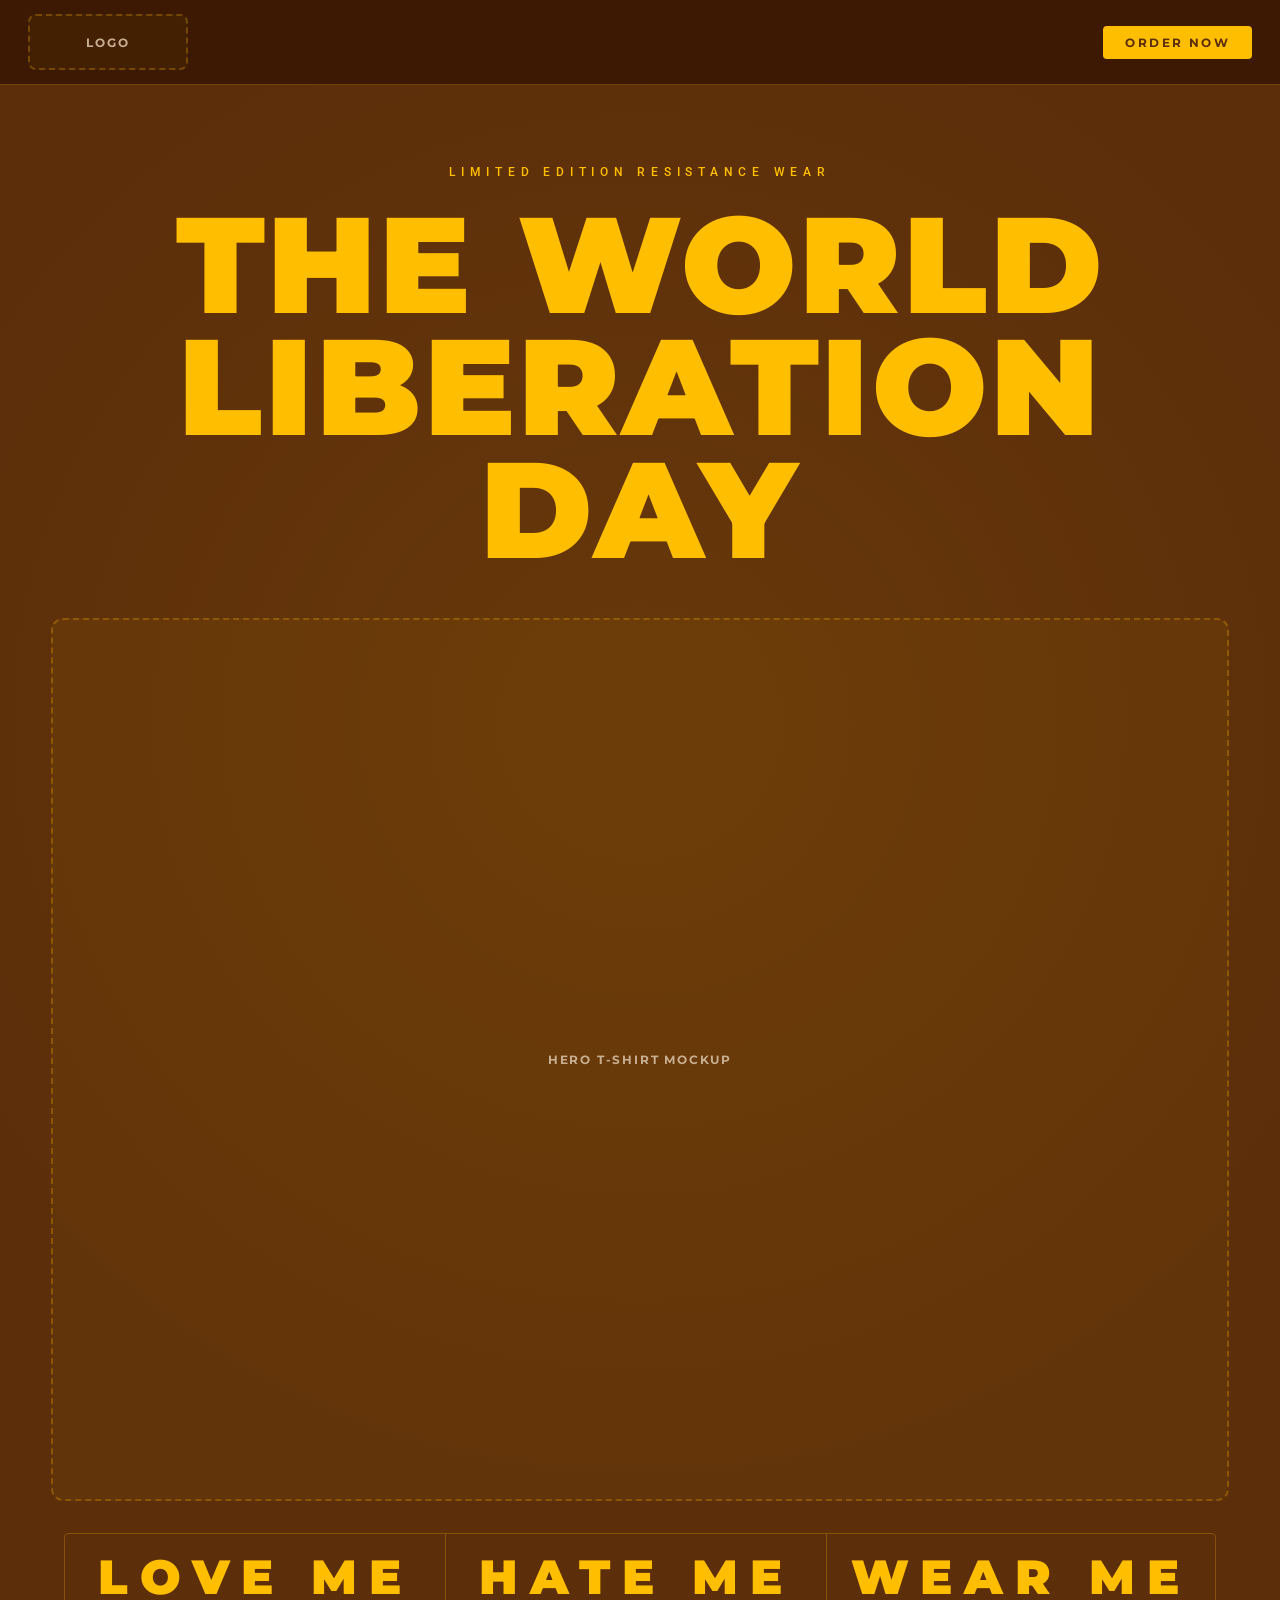
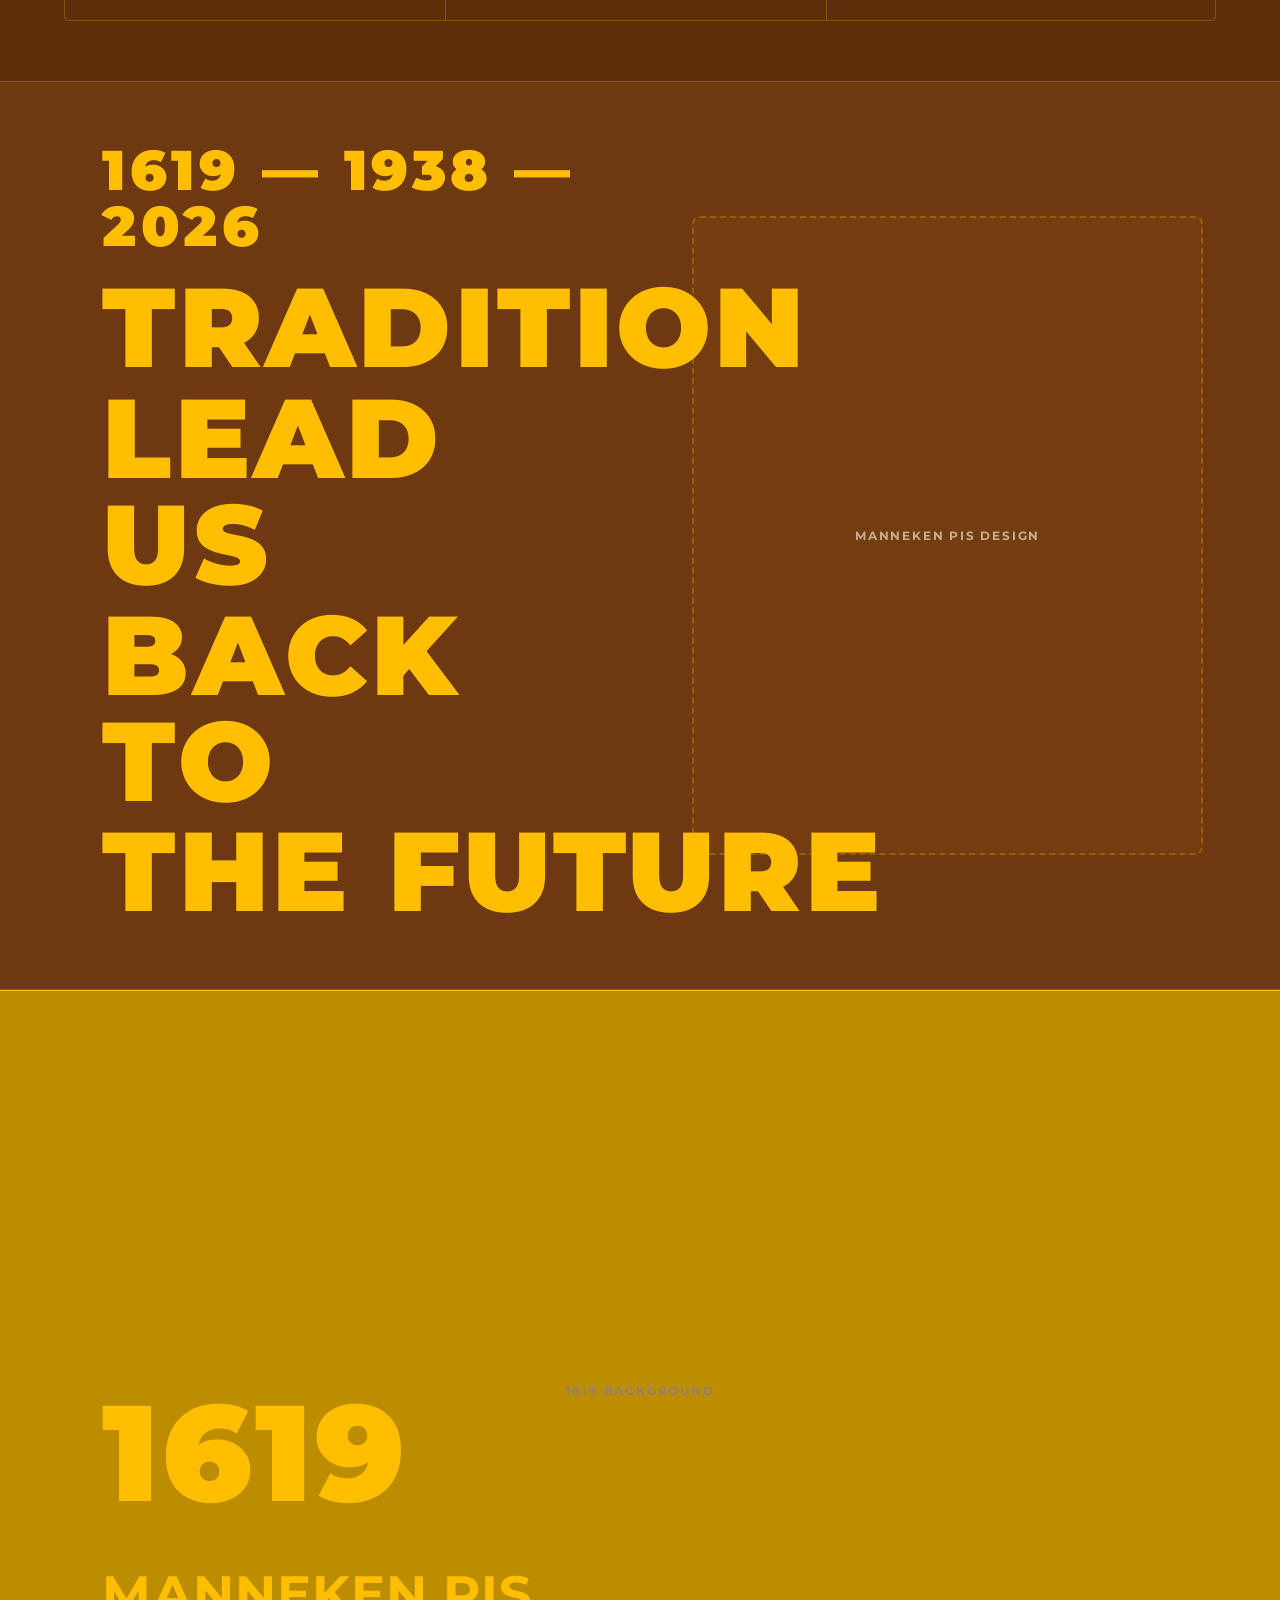
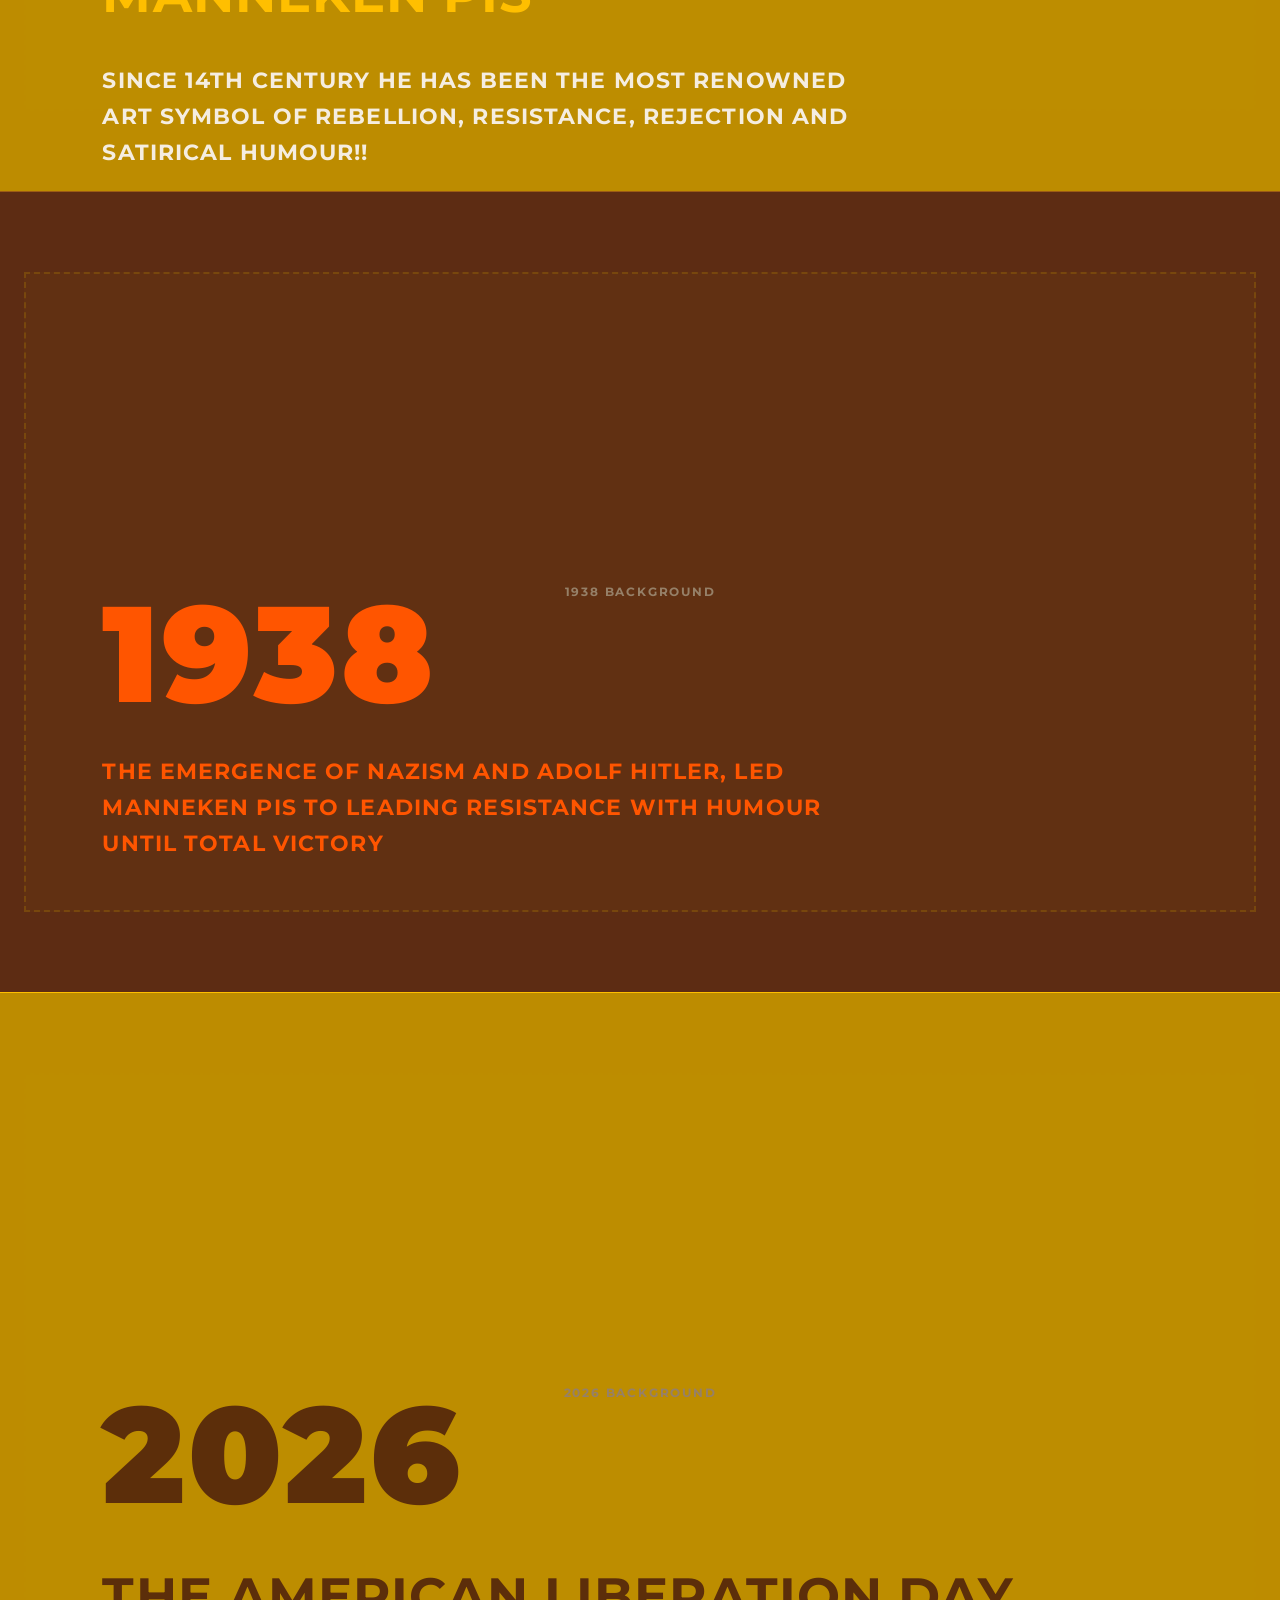
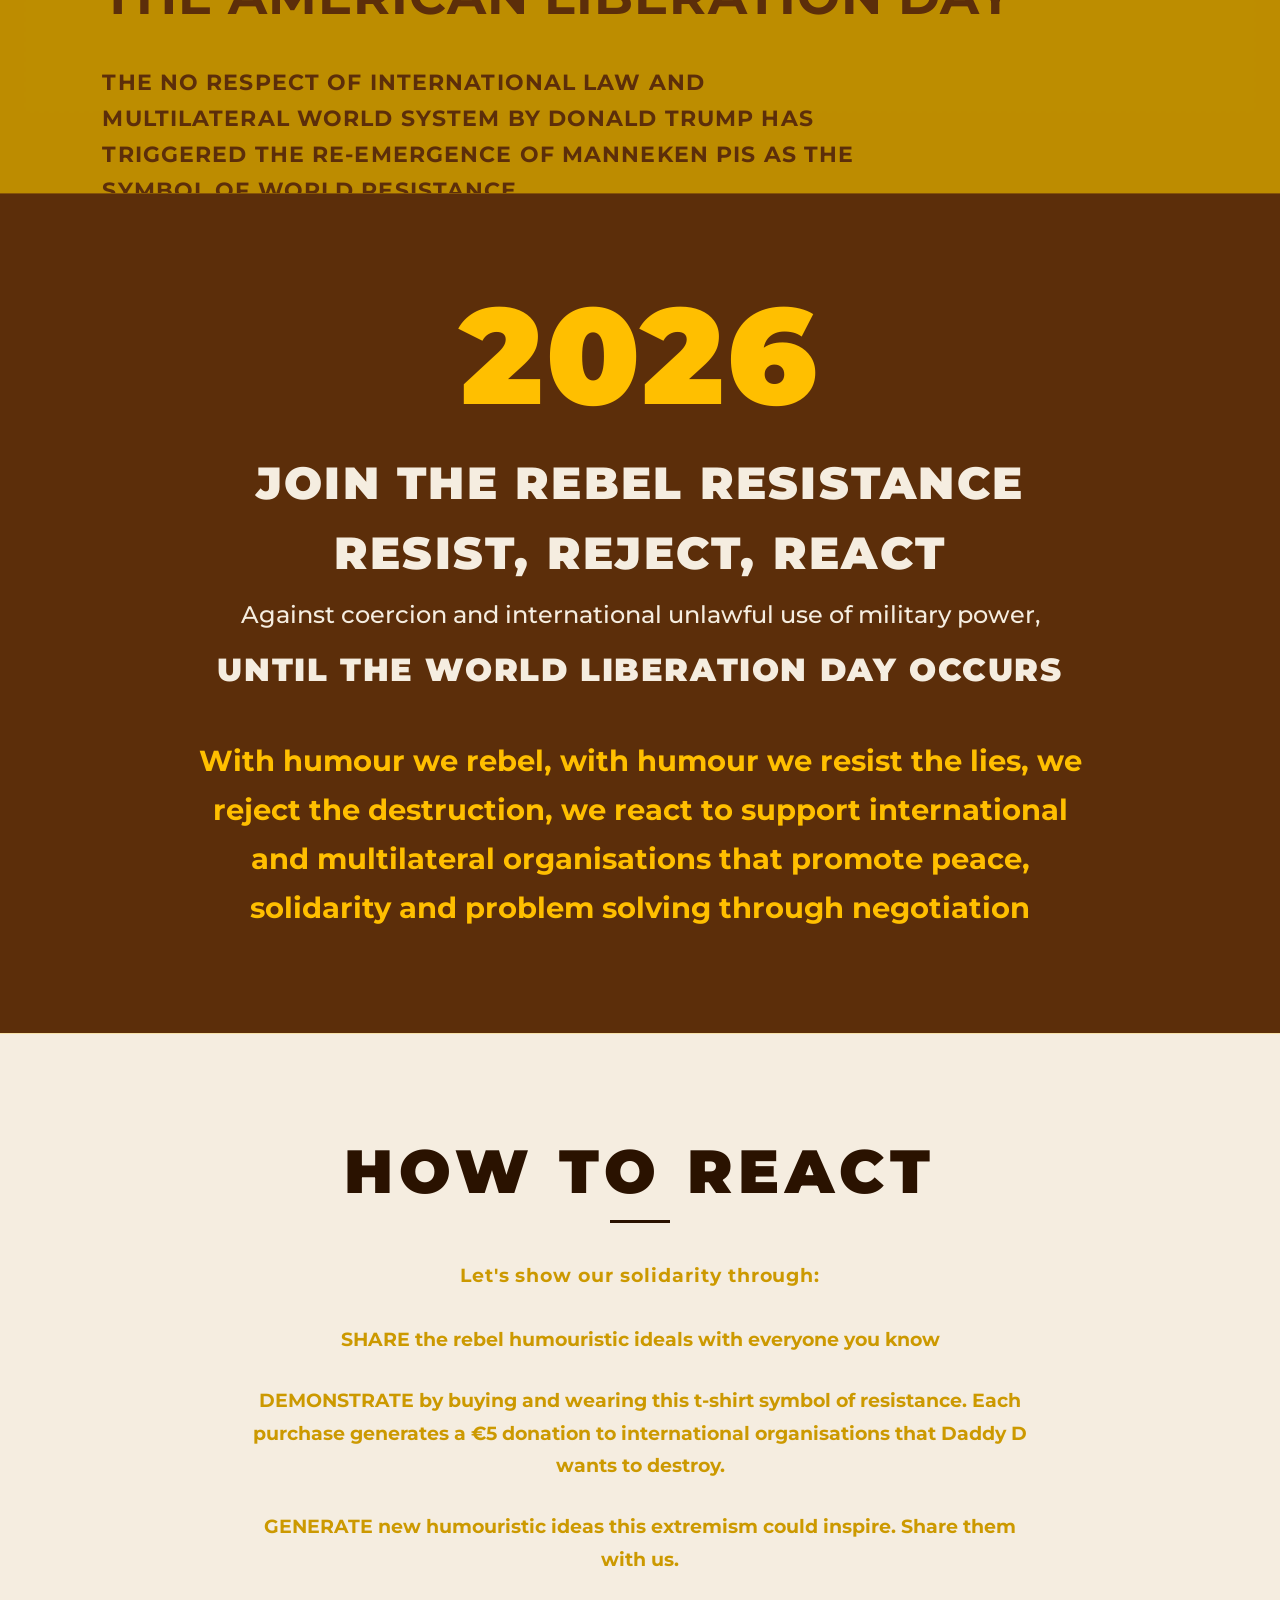
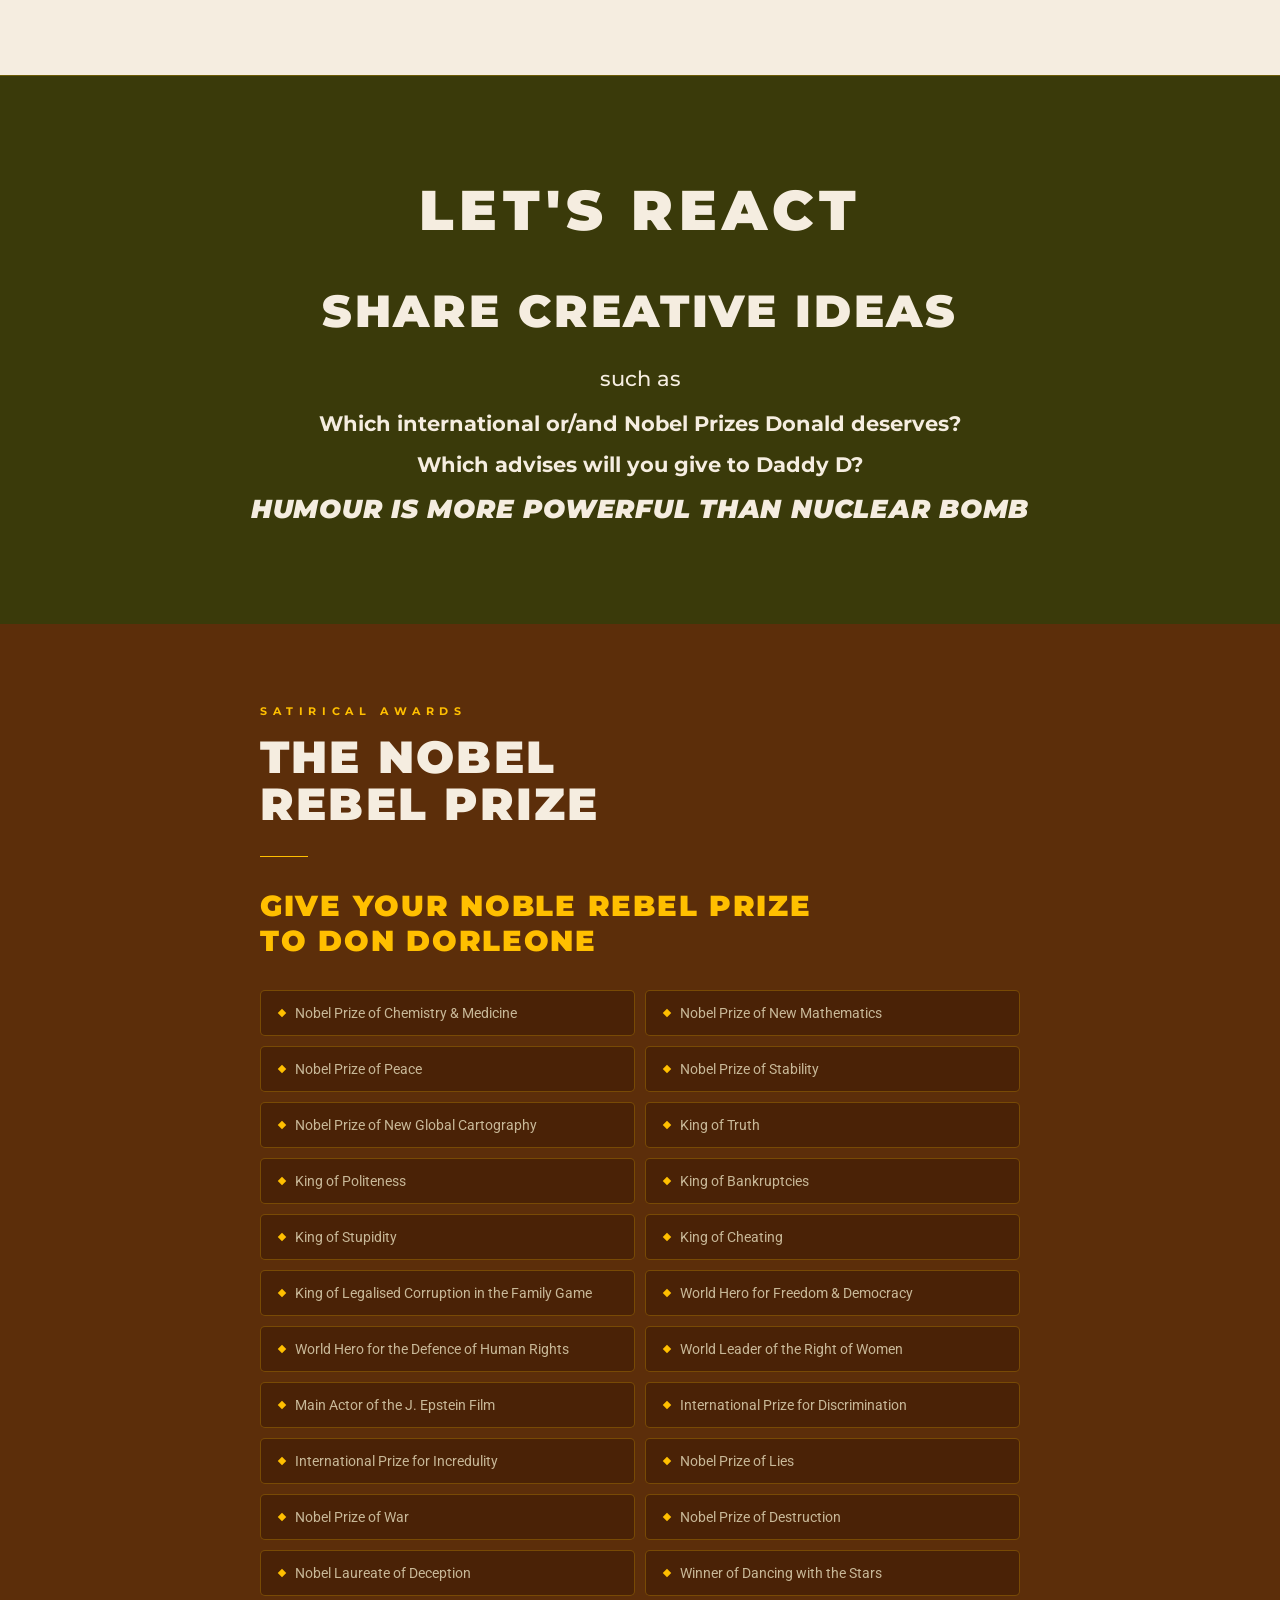
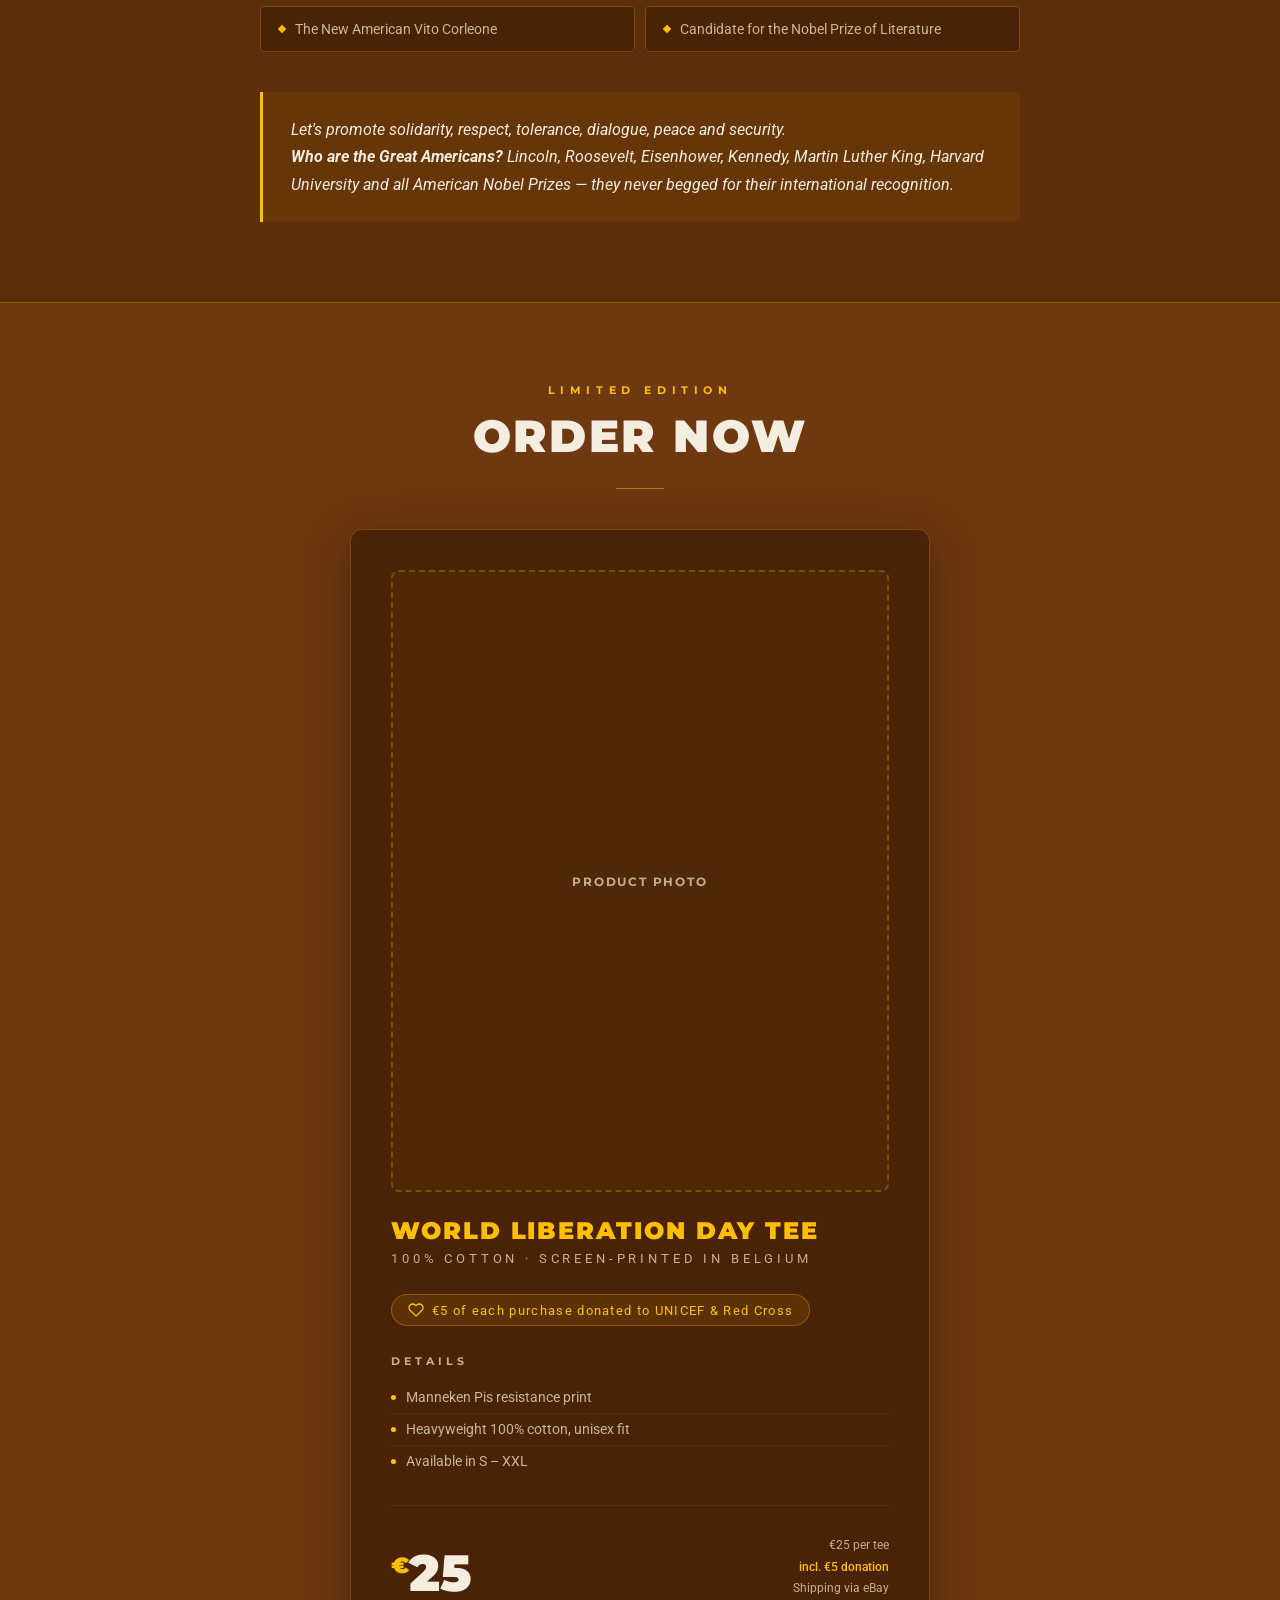
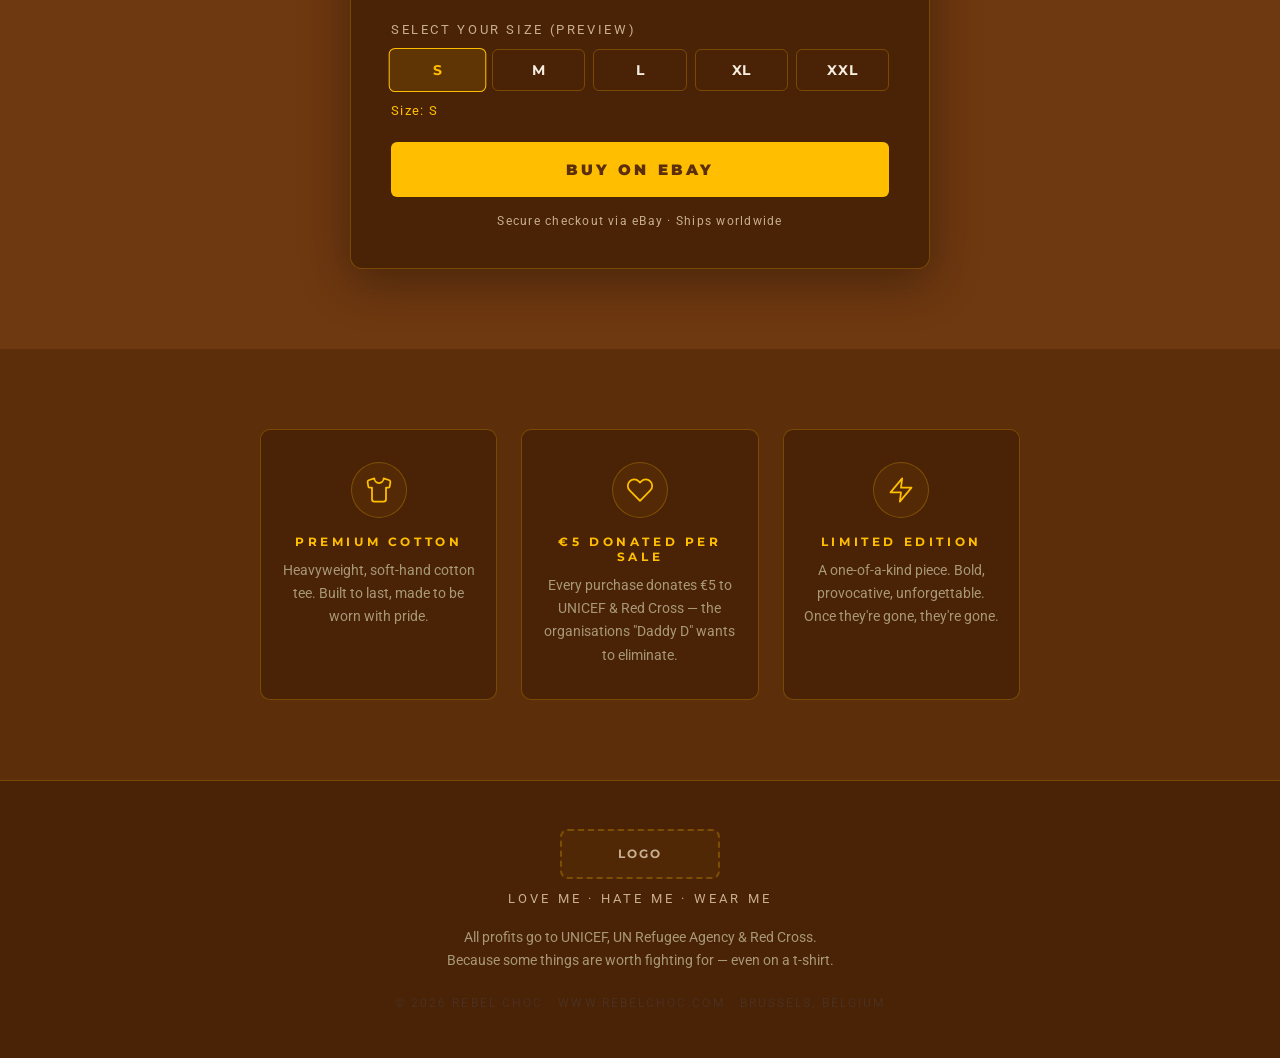
<file: index.html>
<!DOCTYPE html>
<html lang="en">
<head>
  <meta charset="UTF-8">
  <meta name="viewport" content="width=device-width, initial-scale=1.0">
  <title>Rebel Choc — The World Liberation Day Tee</title>
  <meta name="description" content="Belgium's most daring t-shirt. The Manneken Pis resistance tee — a symbol of defiance. All profits donated to UNICEF & Red Cross.">
  <link rel="preconnect" href="https://fonts.googleapis.com">
  <link rel="preconnect" href="https://fonts.gstatic.com" crossorigin>
  <link href="https://fonts.googleapis.com/css2?family=Montserrat:wght@400;700;900&family=Roboto:wght@300;400;500&display=swap" rel="stylesheet">
  <link rel="stylesheet" href="styles.css">
</head>
<body>

<!-- ══════════════ NAV ══════════════ -->
<nav>
  <!-- IMAGE PLACEHOLDER: site logo / wordmark — suggested filename: logo.png -->
  <div class="img-placeholder nav-logo-placeholder"><span>Logo</span></div>

  <!-- TODO: replace EBAY_LINK_HERE with the real eBay listing URL -->
  <a href="EBAY_LINK_HERE" target="_blank" rel="noopener" class="nav-cta">Order Now</a>
</nav>

<!-- ══════════════ HERO ══════════════ -->
<section class="hero">
  <p class="hero-label reveal delay-1">Limited Edition Resistance Wear</p>
  <h1 class="hero-title reveal delay-2">The World</h1>
  <div class="hero-liberation reveal delay-3">Liberation<br>Day</div>

  <!-- IMAGE PLACEHOLDER: hero t-shirt mockup, front view with Manneken Pis print — suggested filename: hero-shirt.png -->
  <div class="img-placeholder hero-statue-placeholder reveal delay-4"><span>Hero T-Shirt Mockup</span></div>

  <div class="taglines reveal delay-5">
    <span class="tagline-item">Love Me</span>
    <span class="tagline-item">Hate Me</span>
    <span class="tagline-item">Wear Me</span>
  </div>
</section>

<!-- ══════════════ TRADITION ══════════════ -->
<section class="tradition">
  <div class="tradition-text reveal">
    <p class="tradition-years">1619 — 1938 — 2026</p>
    <h2 class="tradition-title">Tradition</h2>
    <p class="tradition-sub">Lead Us</p>
    <p class="tradition-sub">Back To</p>
    <p class="tradition-sub2">The Future</p>
  </div>
  <div class="tradition-img-wrap reveal delay-2">
    <!-- IMAGE PLACEHOLDER: Manneken Pis illustration used as the print design — suggested filename: manneken-pis-print.png -->
    <div class="img-placeholder tradition-img-placeholder"><span>Manneken Pis Design</span></div>
  </div>
</section>

<!-- ══════════════ 1619 ══════════════ -->
<section class="year-section year-section--1619">
  <!-- IMAGE PLACEHOLDER: 1619 full-bleed background image — suggested filename: 1619-bg.png -->
  <div class="img-placeholder year-bg-placeholder"><span>1619 Background</span></div>
  <div class="year-section-inner reveal">
    <h2 class="year-title">1619</h2>
    <div class="year-body">
      <p class="year-body-highlight">MANNEKEN PIS</p>
      <p>Since 14th century he has been the most renowned art symbol of rebellion, resistance, rejection and satirical humour!!</p>
    </div>
  </div>
</section>

<!-- ══════════════ 1938 ══════════════ -->
<section class="year-section year-section--1938">
  <!-- IMAGE PLACEHOLDER: 1938 full-bleed background image — suggested filename: 1938-bg.png -->
  <div class="img-placeholder year-bg-placeholder"><span>1938 Background</span></div>
  <div class="year-section-inner reveal">
    <h2 class="year-title">1938</h2>
    <div class="year-body">
      <p>The emergence of Nazism and Adolf Hitler, led MANNEKEN PIS to leading RESISTANCE with HUMOUR until total VICTORY</p>
    </div>
  </div>
</section>

<!-- ══════════════ 2026 ══════════════ -->
<section class="year-section year-section--2026">
  <!-- IMAGE PLACEHOLDER: 2026 full-bleed background image — suggested filename: 2026-bg.png -->
  <div class="img-placeholder year-bg-placeholder"><span>2026 Background</span></div>
  <div class="year-section-inner reveal">
    <h2 class="year-title">2026</h2>
    <div class="year-body">
      <p class="year-body-highlight year-body-nowrap">THE AMERICAN LIBERATION DAY</p>
      <p>THE NO RESPECT OF INTERNATIONAL LAW AND MULTILATERAL WORLD SYSTEM by Donald Trump has triggered the RE-EMERGENCE OF MANNEKEN PIS AS THE SYMBOL OF WORLD RESISTANCE</p>
    </div>
  </div>
</section>

<!-- ══════════════ RESIST · REJECT · REACT ══════════════ -->
<section class="resist-section">
  <h2 class="year-title reveal">2026</h2>
  <p class="resist-heading reveal delay-1">JOIN THE REBEL RESISTANCE</p>
  <p class="resist-heading reveal delay-2">RESIST, REJECT, REACT</p>
  <p class="resist-text reveal delay-3">Against coercion and international unlawful use of military power,</p>
  <p class="resist-emphasis reveal delay-4">UNTIL THE WORLD LIBERATION DAY OCCURS</p>
  <p class="resist-quote reveal delay-5">With humour we rebel, with humour we resist the lies, we reject the destruction, we react to support international and multilateral organisations that promote peace, solidarity and problem solving through negotiation</p>
</section>

<!-- ══════════════ HOW TO REACT ══════════════ -->
<section class="how-section">
  <div class="how-inner">
    <h2 class="how-title reveal">HOW TO REACT</h2>
    <div class="how-rule reveal delay-1"></div>
    <p class="how-subtitle reveal delay-2">Let's show our solidarity through:</p>
    <p class="how-item reveal delay-3"><strong>SHARE</strong> the rebel humouristic ideals with everyone you know</p>
    <p class="how-item how-item--demonstrate reveal delay-4"><strong>DEMONSTRATE</strong> by buying and wearing this t-shirt symbol of resistance. Each purchase generates a €5 donation to international organisations that Daddy D wants to destroy.</p>
    <p class="how-item how-item--generate reveal delay-5"><strong>GENERATE</strong> new humouristic ideas this extremism could inspire. Share them with us.</p>
  </div>
</section>

<!-- ══════════════ LET'S REACT ══════════════ -->
<section class="lets-react-section">
  <p class="lr-title reveal">LET'S REACT</p>
  <p class="lr-subtitle reveal delay-1">SHARE CREATIVE IDEAS</p>
  <p class="lr-lead reveal delay-2">such as</p>
  <p class="lr-question reveal delay-3">Which international or/and Nobel Prizes Donald deserves?</p>
  <p class="lr-question reveal delay-4">Which advises will you give to Daddy D?</p>
  <p class="lr-final reveal delay-5">HUMOUR IS MORE POWERFUL THAN NUCLEAR BOMB</p>
</section>

<!-- ══════════════ NOBEL REBEL PRIZES ══════════════ -->
<section class="nobel">
  <div class="section-inner">
    <p class="section-label reveal">Satirical Awards</p>
    <h2 class="section-title reveal delay-1">The Nobel<br>Rebel Prize</h2>
    <div class="rule reveal delay-2"></div>
    <p class="nobel-intro reveal delay-3">Give Your Noble Rebel Prize<br>to Don Dorleone</p>

    <div class="nobel-grid reveal-stagger">
      <div class="nobel-item">Nobel Prize of Chemistry &amp; Medicine</div>
      <div class="nobel-item">Nobel Prize of New Mathematics</div>
      <div class="nobel-item">Nobel Prize of Peace</div>
      <div class="nobel-item">Nobel Prize of Stability</div>
      <div class="nobel-item">Nobel Prize of New Global Cartography</div>
      <div class="nobel-item">King of Truth</div>
      <div class="nobel-item">King of Politeness</div>
      <div class="nobel-item">King of Bankruptcies</div>
      <div class="nobel-item">King of Stupidity</div>
      <div class="nobel-item">King of Cheating</div>
      <div class="nobel-item">King of Legalised Corruption in the Family Game</div>
      <div class="nobel-item">World Hero for Freedom &amp; Democracy</div>
      <div class="nobel-item">World Hero for the Defence of Human Rights</div>
      <div class="nobel-item">World Leader of the Right of Women</div>
      <div class="nobel-item">Main Actor of the J. Epstein Film</div>
      <div class="nobel-item">International Prize for Discrimination</div>
      <div class="nobel-item">International Prize for Incredulity</div>
      <div class="nobel-item">Nobel Prize of Lies</div>
      <div class="nobel-item">Nobel Prize of War</div>
      <div class="nobel-item">Nobel Prize of Destruction</div>
      <div class="nobel-item">Nobel Laureate of Deception</div>
      <div class="nobel-item">Winner of Dancing with the Stars</div>
      <div class="nobel-item">The New American Vito Corleone</div>
      <div class="nobel-item">Candidate for the Nobel Prize of Literature</div>
    </div>

    <blockquote class="solidarity reveal">
      Let's promote solidarity, respect, tolerance, dialogue, peace and security.<br>
      <strong>Who are the Great Americans?</strong> Lincoln, Roosevelt, Eisenhower, Kennedy, Martin Luther King, Harvard University and all American Nobel Prizes — they never begged for their international recognition.
    </blockquote>
  </div>
</section>

<!-- ══════════════ ORDER ══════════════ -->
<section class="order" id="order">
  <div class="section-inner order-header reveal">
    <p class="section-label">Limited Edition</p>
    <h2 class="section-title order-title-center">Order Now</h2>
    <div class="rule order-rule"></div>
  </div>

  <div class="order-card reveal delay-2">

    <!-- IMAGE PLACEHOLDER: product photo of the tee, flat lay or on model — suggested filename: product-shirt.png -->
    <div class="img-placeholder order-img-placeholder"><span>Product Photo</span></div>

    <p class="order-name">World Liberation Day Tee</p>
    <p class="order-type">100% Cotton · Screen-Printed in Belgium</p>

    <div class="donate-badge">
      <!-- SVG heart icon replacing emoji -->
      <svg class="donate-icon" width="16" height="16" viewBox="0 0 24 24" fill="none" stroke="currentColor" stroke-width="2" stroke-linecap="round" stroke-linejoin="round"><path d="M20.84 4.61a5.5 5.5 0 0 0-7.78 0L12 5.67l-1.06-1.06a5.5 5.5 0 0 0-7.78 7.78l1.06 1.06L12 21.23l7.78-7.78 1.06-1.06a5.5 5.5 0 0 0 0-7.78z"/></svg>
      <span>€5 of each purchase donated to UNICEF &amp; Red Cross</span>
    </div>

    <div class="order-includes">
      <p class="includes-label">Details</p>
      <ul class="includes-list">
        <li>Manneken Pis resistance print</li>
        <li>Heavyweight 100% cotton, unisex fit</li>
        <li>Available in S – XXL</li>
      </ul>
    </div>

    <div class="price-row">
      <div class="price-main"><sup>€</sup><span>25</span></div>
      <div class="price-breakdown">
        <p>€25 per tee</p>
        <p class="donate-line">incl. €5 donation</p>
        <p>Shipping via eBay</p>
      </div>
    </div>

    <div class="size-block">
      <span class="qty-label">Select your size (preview)</span>
      <div class="size-row">
        <button type="button" class="size-btn active" data-size="S">S</button>
        <button type="button" class="size-btn" data-size="M">M</button>
        <button type="button" class="size-btn" data-size="L">L</button>
        <button type="button" class="size-btn" data-size="XL">XL</button>
        <button type="button" class="size-btn" data-size="XXL">XXL</button>
      </div>
      <p class="size-note" id="selected-size">Size: S</p>
    </div>

    <!-- TODO: replace EBAY_LINK_HERE with the real eBay listing URL -->
    <a href="EBAY_LINK_HERE" class="btn-buy" target="_blank" rel="noopener">
      Buy on eBay
    </a>

    <p class="secure-note">Secure checkout via eBay · Ships worldwide</p>
  </div>
</section>

<!-- ══════════════ WHY ══════════════ -->
<section class="why">
  <div class="section-inner">
    <div class="why-grid reveal-stagger">
      <div class="why-item">
        <!-- SVG t-shirt icon replacing emoji -->
        <div class="why-icon">
          <svg width="28" height="28" viewBox="0 0 24 24" fill="none" stroke="currentColor" stroke-width="1.5" stroke-linecap="round" stroke-linejoin="round"><path d="M20.38 3.46L16 2a4 4 0 0 1-8 0L3.62 3.46a2 2 0 0 0-1.34 2.23l.58 3.47a1 1 0 0 0 .99.84H6v10c0 1.1.9 2 2 2h8a2 2 0 0 0 2-2V10h2.15a1 1 0 0 0 .99-.84l.58-3.47a2 2 0 0 0-1.34-2.23z"/></svg>
        </div>
        <p class="why-title">Premium Cotton</p>
        <p class="why-desc">Heavyweight, soft-hand cotton tee. Built to last, made to be worn with pride.</p>
      </div>
      <div class="why-item">
        <!-- SVG heart icon replacing emoji -->
        <div class="why-icon">
          <svg width="28" height="28" viewBox="0 0 24 24" fill="none" stroke="currentColor" stroke-width="1.5" stroke-linecap="round" stroke-linejoin="round"><path d="M20.84 4.61a5.5 5.5 0 0 0-7.78 0L12 5.67l-1.06-1.06a5.5 5.5 0 0 0-7.78 7.78l1.06 1.06L12 21.23l7.78-7.78 1.06-1.06a5.5 5.5 0 0 0 0-7.78z"/></svg>
        </div>
        <p class="why-title">€5 Donated Per Sale</p>
        <p class="why-desc">Every purchase donates €5 to UNICEF &amp; Red Cross — the organisations "Daddy D" wants to eliminate.</p>
      </div>
      <div class="why-item">
        <!-- SVG lightning icon replacing emoji -->
        <div class="why-icon">
          <svg width="28" height="28" viewBox="0 0 24 24" fill="none" stroke="currentColor" stroke-width="1.5" stroke-linecap="round" stroke-linejoin="round"><polygon points="13 2 3 14 12 14 11 22 21 10 12 10 13 2"/></svg>
        </div>
        <p class="why-title">Limited Edition</p>
        <p class="why-desc">A one-of-a-kind piece. Bold, provocative, unforgettable. Once they're gone, they're gone.</p>
      </div>
    </div>
  </div>
</section>

<!-- ══════════════ FOOTER ══════════════ -->
<footer class="reveal">
  <!-- IMAGE PLACEHOLDER: footer logo / wordmark, can reuse nav logo — suggested filename: logo-footer.png -->
  <div class="img-placeholder footer-logo-placeholder"><span>Logo</span></div>
  <p class="footer-tagline">Love Me · Hate Me · Wear Me</p>
  <p class="footer-donate">All profits go to UNICEF, UN Refugee Agency &amp; Red Cross.<br>Because some things are worth fighting for — even on a t-shirt.</p>
  <p class="footer-copy">&copy; <span id="current-year">2026</span> Rebel Choc &middot; www.rebelchoc.com &middot; Brussels, Belgium</p>
</footer>

<script src="script.js"></script>
</body>
</html>
</file>
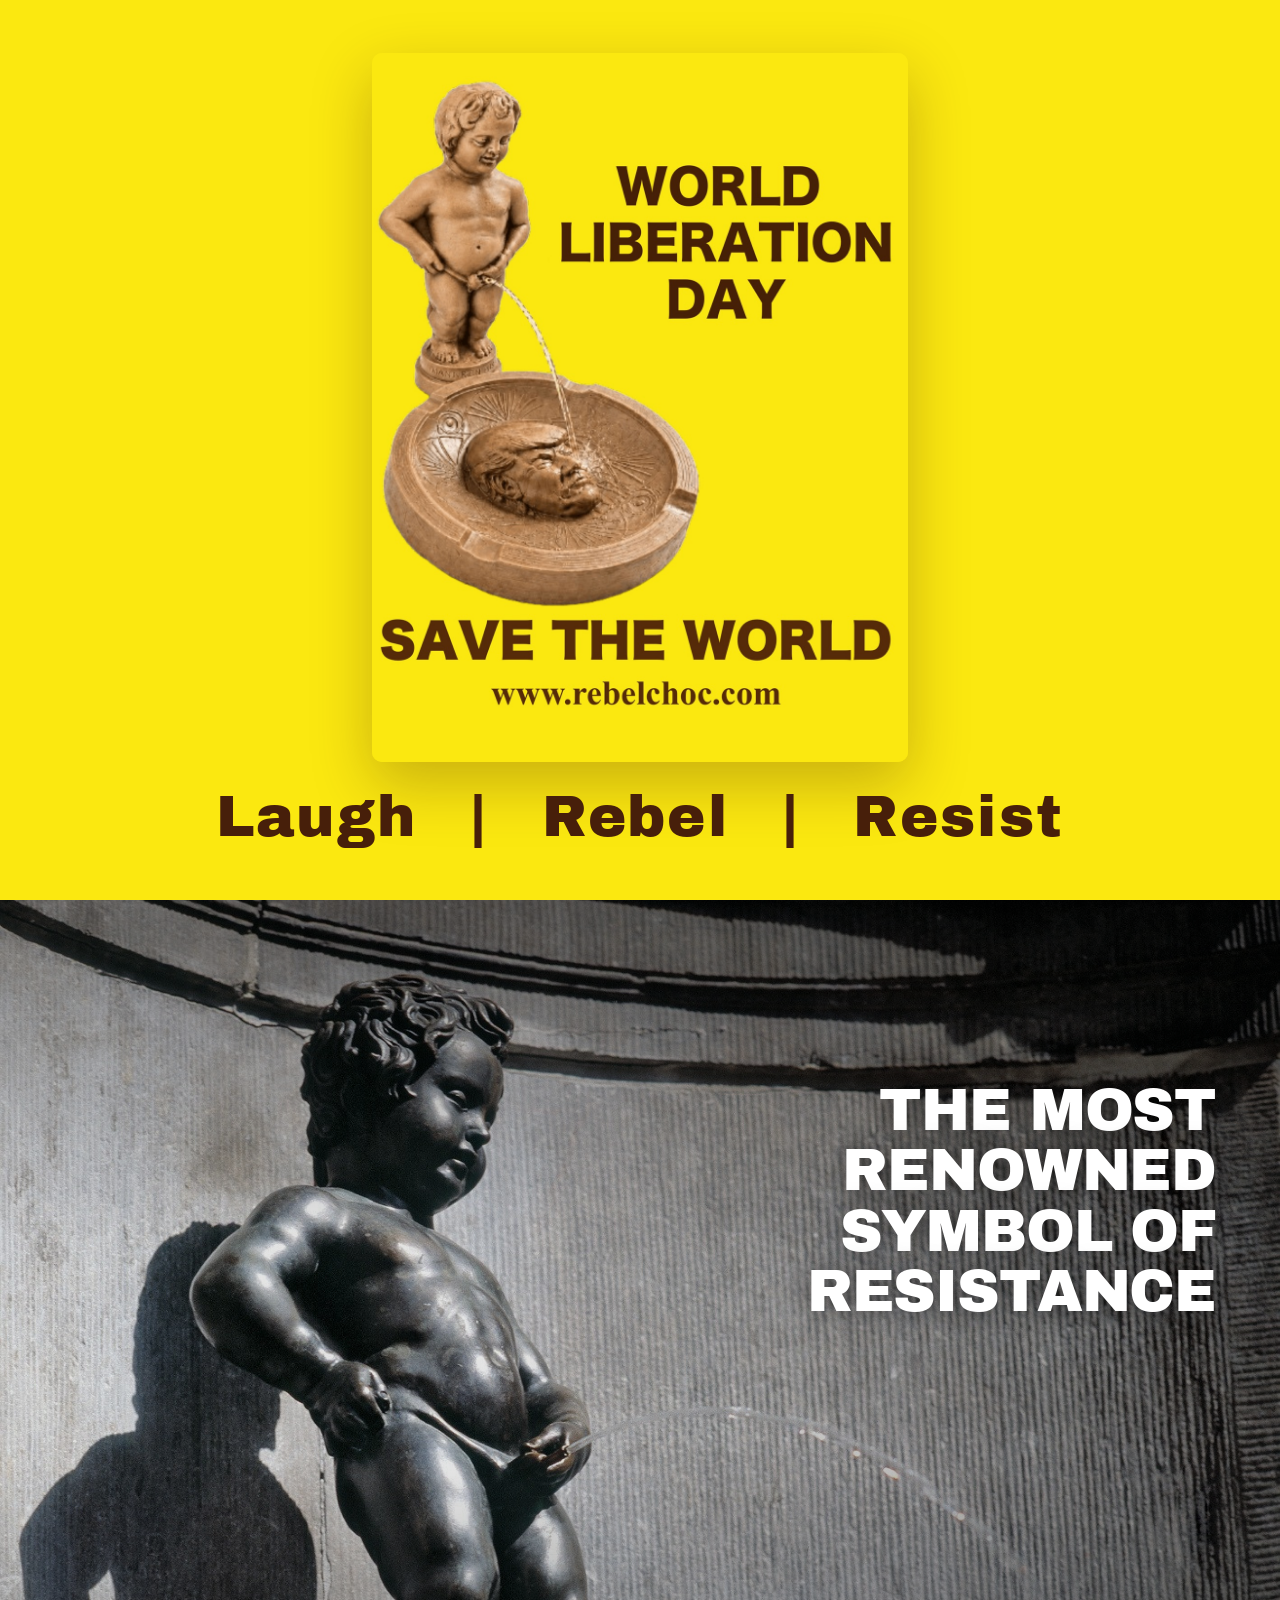
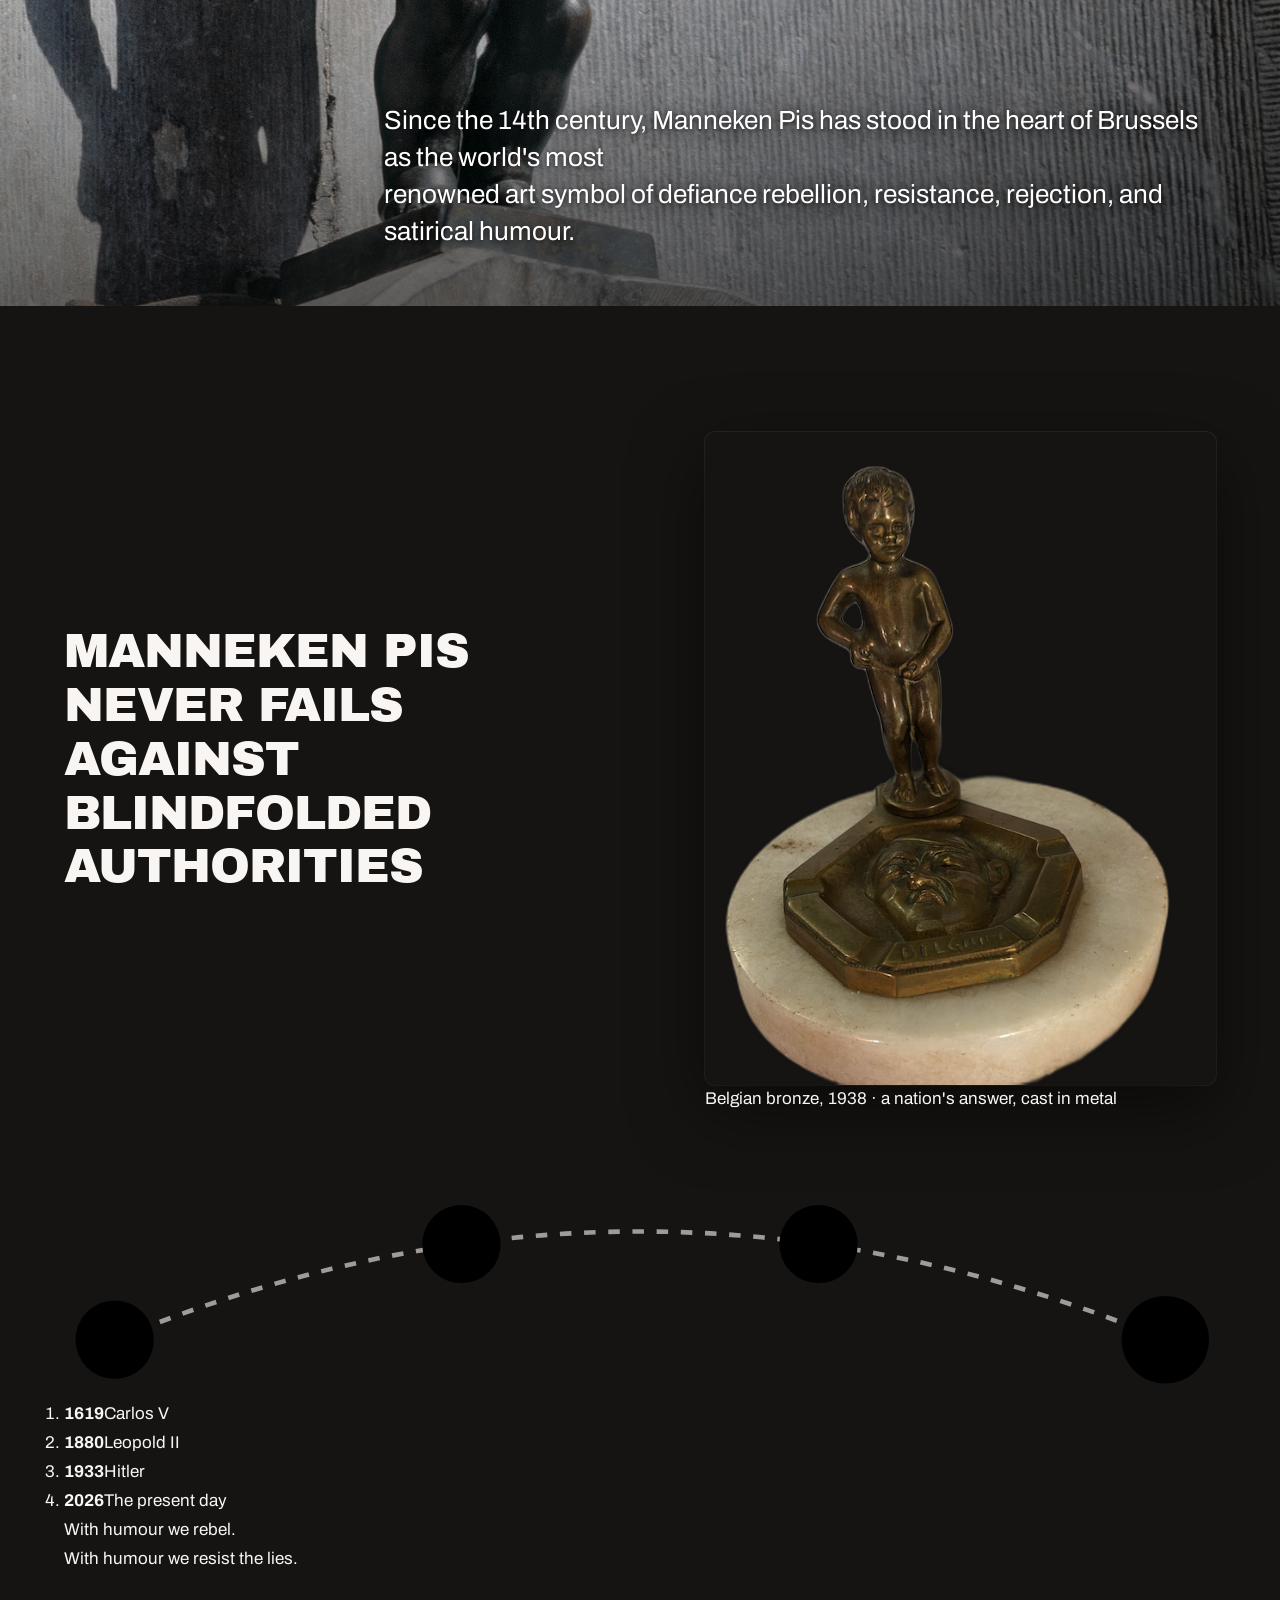
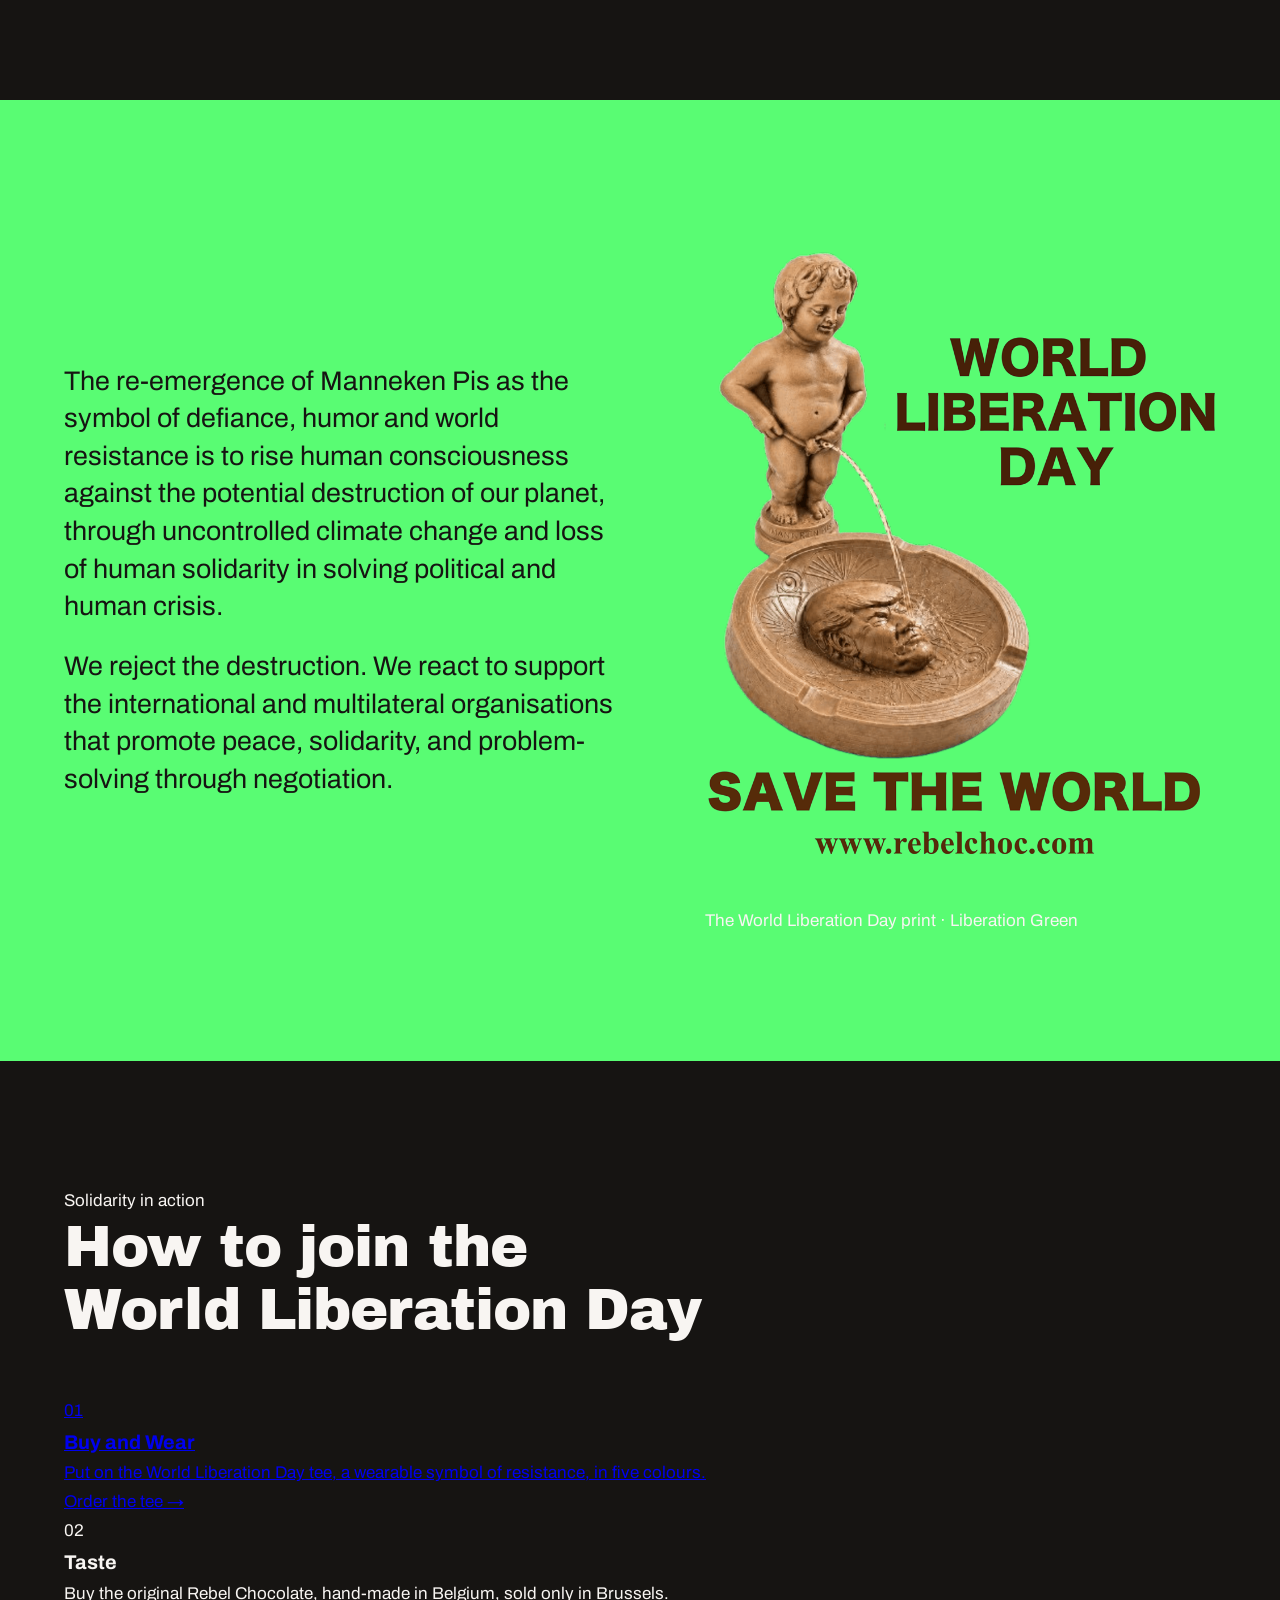
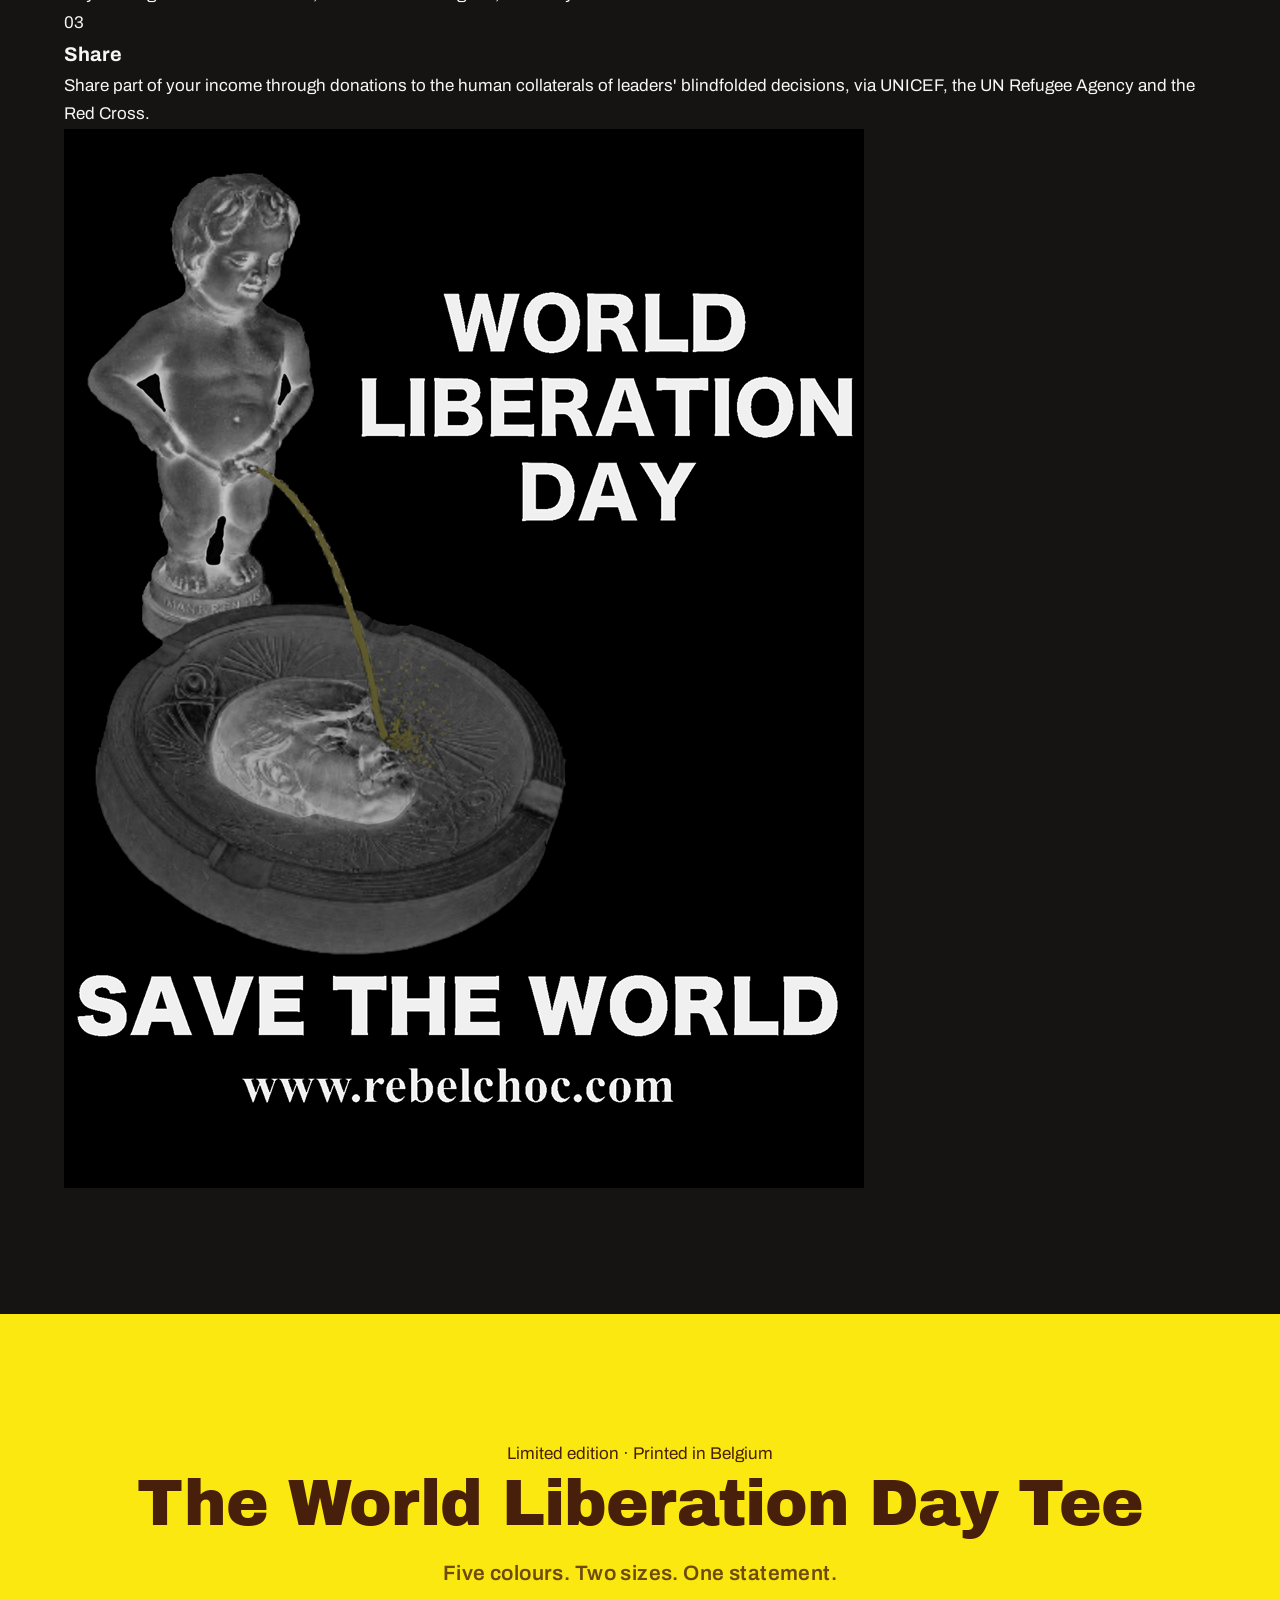
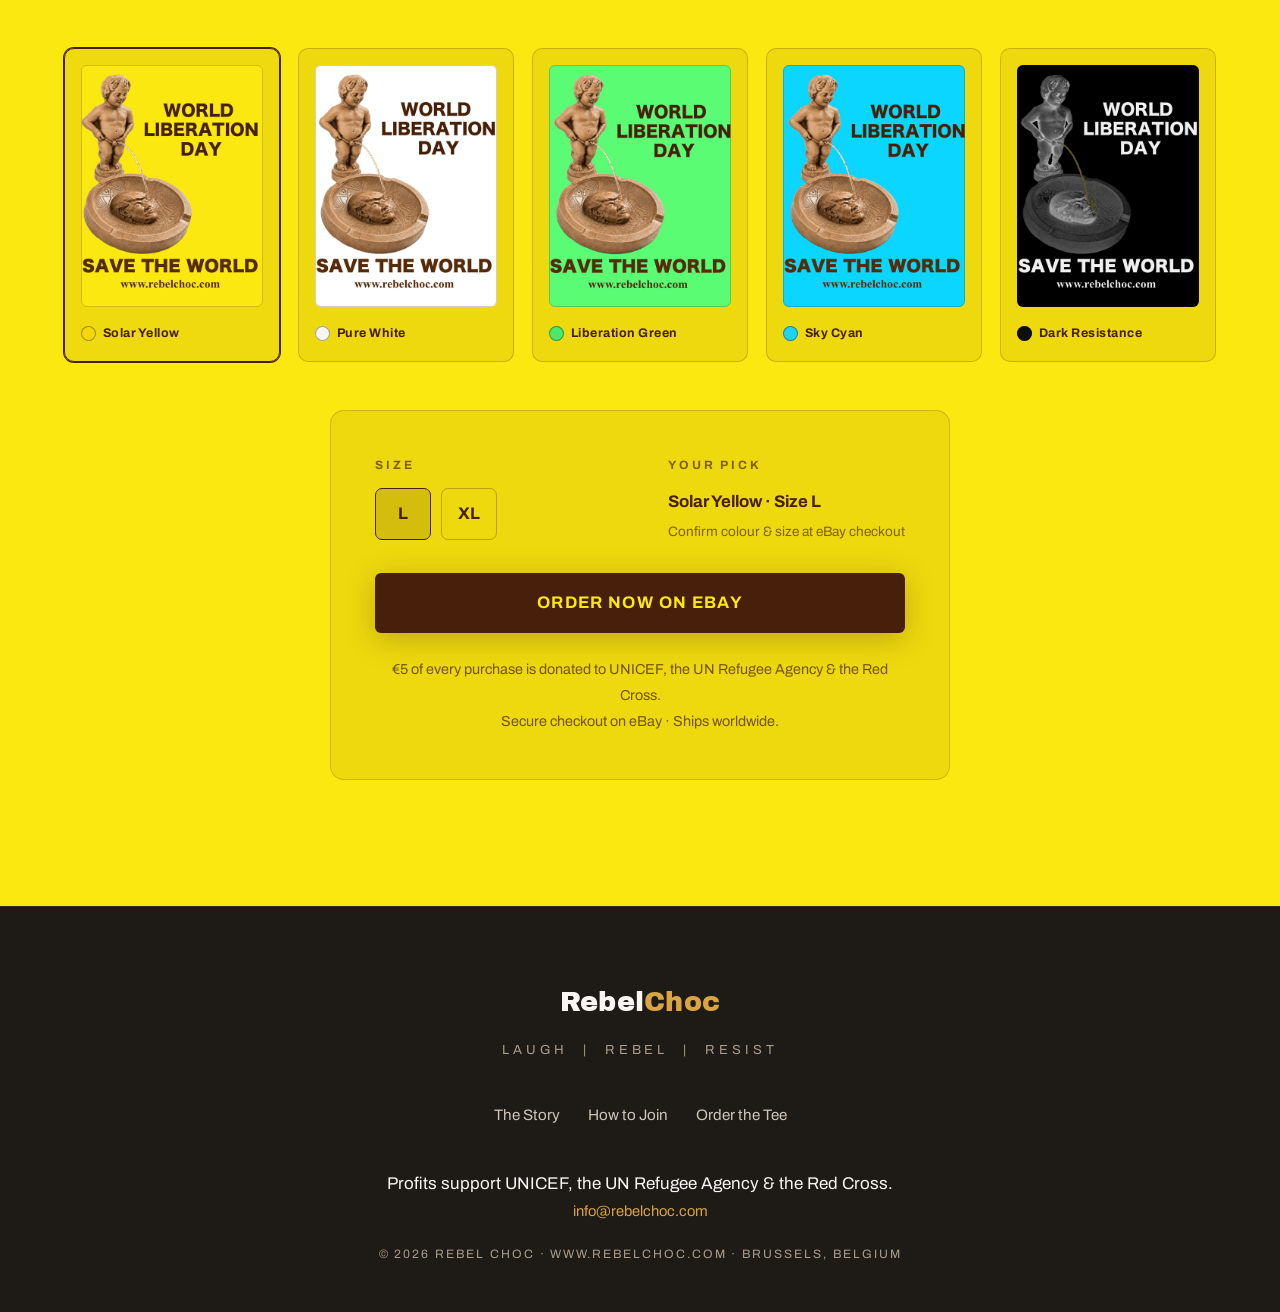
<file: new_design/index.html>
<!DOCTYPE html>
<html lang="en">
<head>
  <meta charset="UTF-8">
  <meta name="viewport" content="width=device-width, initial-scale=1.0">
  <title>Rebel Choc · World Liberation Day</title>
  <meta name="description" content="Manneken Pis returns as the symbol of world resistance. Wear the World Liberation Day tee, taste the original Rebel Choc in Brussels, and join the rebellion with humour.">
  <link rel="preconnect" href="https://fonts.googleapis.com">
  <link rel="preconnect" href="https://fonts.gstatic.com" crossorigin>
  <link href="https://fonts.googleapis.com/css2?family=Archivo+Black&family=Archivo:wght@400;500;600;700&display=swap" rel="stylesheet">
  <link rel="stylesheet" href="styles.css">
</head>
<body>

<a class="skip-link" href="#home">Skip to content</a>

<div class="scroll-progress" id="scroll-progress" aria-hidden="true"></div>

<main class="main" id="main">

  <!-- ══════════════ HERO ══════════════ -->
  <!-- Poster layout: artwork dead centre, slogan directly beneath it. No other copy. -->
  <section class="hero" id="home">
    <figure class="hero-figure reveal">
      <img src="assets/hero-poster.jpg" alt="World Liberation Day poster: the Manneken Pis statue urinating into a carved ashtray bearing a politician's face, with the words Save the World." width="1100" height="1456" fetchpriority="high">
    </figure>
    <h1 class="hero-title reveal delay-1">Laugh | Rebel | Resist</h1>
  </section>

  <!-- ══════════════ THE STORY ══════════════ -->
  <div id="story" class="story-anchor" aria-hidden="true"></div>

  <!-- Origin · the whole statue is in frame; the title sits in the empty wall
       to its right and the caption drops to the level of the statue's feet -->
  <section class="chapter chapter--origin" id="origin">
    <div class="chapter-copy reveal">
      <h2 class="chapter-title">THE MOST<br>RENOWNED<br>SYMBOL OF<br>RESISTANCE</h2>
    </div>
    <p class="origin-caption reveal delay-2">Since the 14th century, Manneken Pis has stood in the heart of Brussels as the world's most<br>renowned art symbol of defiance rebellion, resistance, rejection, and satirical humour.</p>
  </section>

  <!-- 1938 · the ashtray -->
  <section class="chapter chapter--alt" id="defiance">
    <div class="chapter-grid chapter-grid--flip">
      <div class="chapter-copy reveal">
        <h2 class="chapter-title">MANNEKEN PIS<br>NEVER FAILS<br>AGAINST BLINDFOLDED<br>AUTHORITIES</h2>
      </div>
      <figure class="chapter-figure chapter-figure--artifact reveal delay-2">
        <img src="assets/ashtray-1938.png" alt="A 1938 Belgian bronze ashtray: a small Manneken Pis figure standing over a caricatured dictator's face cast in the bowl." loading="lazy" width="600" height="769">
        <figcaption>Belgian bronze, 1938 · a nation's answer, cast in metal</figcaption>
      </figure>
    </div>

    <!-- The arch: four centuries, same answer -->
    <div class="timeline reveal" role="group" aria-label="Timeline of blindfolded leaders Manneken Pis has outlasted">
      <svg class="timeline-arc" viewBox="0 0 1000 240" preserveAspectRatio="none" aria-hidden="true" focusable="false">
        <defs>
          <clipPath id="planet-clip"><circle cx="0" cy="0" r="34"/></clipPath>
          <clipPath id="planet-clip-lg"><circle cx="0" cy="0" r="38"/></clipPath>
          <!-- One shared crack network, rotated per planet so each fracture reads unique -->
          <g id="planet-cracks">
            <path d="M -18 2 L -11 0 L -6 4 L -1 -2 L 6 1 L 12 -3 L 18 -1"/>
            <path d="M -6 4 L -8 11 L -4 16"/>
            <path d="M -1 -2 L -3 -9 L 1 -15"/>
            <path d="M 6 1 L 9 8 L 6 13"/>
            <path d="M 12 -3 L 16 -8"/>
            <path d="M -11 0 L -14 -6"/>
          </g>
        </defs>
        <path d="M 44 196 Q 500 8 956 196" fill="none" stroke="currentColor" stroke-width="4" stroke-dasharray="10 11" opacity="0.6"/>
        <g class="timeline-planet planet--1619" transform="translate(44 196)">
          <circle r="34"/>
          <g class="planet-cracks" clip-path="url(#planet-clip)"><use href="#planet-cracks" transform="scale(1.8)"/></g>
        </g>
        <g class="timeline-planet planet--1880" transform="translate(345 113)">
          <circle r="34"/>
          <g class="planet-cracks" clip-path="url(#planet-clip)"><use href="#planet-cracks" transform="rotate(100) scale(1.8)"/></g>
        </g>
        <g class="timeline-planet planet--1933" transform="translate(655 113)">
          <circle r="34"/>
          <g class="planet-cracks" clip-path="url(#planet-clip)"><use href="#planet-cracks" transform="rotate(205) scale(1.8)"/></g>
        </g>
        <g class="timeline-planet planet--2026" transform="translate(956 196)">
          <circle r="38"/>
          <g class="planet-cracks" clip-path="url(#planet-clip-lg)"><use href="#planet-cracks" transform="rotate(310) scale(2.0)"/></g>
        </g>
      </svg>
      <ol class="timeline-labels">
        <li style="--pos: 2%"><strong>1619</strong><span>Carlos V</span></li>
        <li style="--pos: 34%"><strong>1880</strong><span>Leopold II</span></li>
        <li style="--pos: 66%"><strong>1933</strong><span>Hitler</span></li>
        <li style="--pos: 98%" class="timeline-now"><strong>2026</strong><span>The present day</span></li>
      </ol>
      <p class="timeline-caption">With humour we rebel.<br>With humour we resist the lies.</p>
    </div>
  </section>

  <!-- 2026 · green panel; the manifesto reads as a second body
       paragraph here rather than as a pull-quote -->
  <section class="chapter chapter--2026" id="today">
    <div class="chapter-grid">
      <div class="chapter-copy reveal">
        <p class="chapter-body">The re-emergence of Manneken Pis as the symbol of defiance, humor and world resistance is to rise human consciousness against the potential destruction of our planet, through uncontrolled climate change and loss of human solidarity in solving political and human crisis.</p>
        <!-- The two "with humour" sentences now head the arch above; this
             paragraph picks the manifesto up from there, set bold. -->
        <p class="chapter-body chapter-body--bold" id="manifesto">We reject the destruction. We react to support the international and multilateral organisations that promote peace, solidarity, and problem-solving through negotiation.</p>
      </div>
      <figure class="chapter-figure reveal delay-2">
        <img src="assets/shirt-design-green.png" alt="The World Liberation Day print in green: the Manneken Pis statue urinating into a carved ashtray bearing a politician's face, above the words Save the World and Join the World Liberation Day." loading="lazy" width="792" height="1070">
        <figcaption>The World Liberation Day print · Liberation Green</figcaption>
      </figure>
    </div>
  </section>

  <!-- ══════════════ HOW TO JOIN ══════════════ -->
  <section class="join" id="join">
    <div class="section-head reveal">
      <p class="eyebrow">Solidarity in action</p>
      <h2 class="section-title">How to join the<br>World Liberation Day</h2>
    </div>
    <div class="join-grid">
      <div class="join-cards reveal-stagger">
        <a class="join-card" href="#order">
          <span class="join-step" aria-hidden="true">01</span>
          <h3 class="join-card-title">Buy and Wear</h3>
          <p class="join-card-text">Put on the World Liberation Day tee, a wearable symbol of resistance, in five colours.</p>
          <span class="join-card-link">Order the tee →</span>
        </a>
        <!-- Static since the chocolate section it used to link to is gone -->
        <div class="join-card join-card--static">
          <span class="join-step" aria-hidden="true">02</span>
          <h3 class="join-card-title">Taste</h3>
          <p class="join-card-text">Buy the original Rebel Chocolate, hand-made in Belgium, sold only in Brussels.</p>
        </div>
        <div class="join-card join-card--static">
          <span class="join-step" aria-hidden="true">03</span>
          <h3 class="join-card-title">Share</h3>
          <p class="join-card-text">Share part of your income through donations to the human collaterals of leaders' blindfolded decisions, via UNICEF, the UN Refugee Agency and the Red Cross.</p>
        </div>
      </div>
      <figure class="join-figure reveal delay-3">
        <img src="assets/shirt-design-black.png" alt="The World Liberation Day print in black: Manneken Pis urinating onto a carved ashtray bearing a politician's face, with the words World Liberation Day and Save the World." loading="lazy" width="800" height="1059">
      </figure>
    </div>
  </section>

  <!-- ══════════════ ORDER ══════════════ -->
  <section class="order" id="order">
    <div class="section-head section-head--center reveal">
      <p class="eyebrow">Limited edition · Printed in Belgium</p>
      <h2 class="section-title">The World Liberation Day Tee</h2>
      <p class="order-sub">Five colours. Two sizes. One statement.</p>
    </div>

    <!-- Each card carries its own colourway of the print, all five framed
         identically so the colour is the only thing that changes card to card. -->
    <div class="shirt-grid reveal-stagger">
      <button type="button" class="shirt-card is-selected" data-colour="Solar Yellow" style="--swatch: #F5D80C" aria-pressed="true">
        <img class="shirt-thumb" src="assets/tee-yellow.jpg" alt="The World Liberation Day print on Solar Yellow" loading="lazy" width="480" height="640">
        <span class="shirt-name"><span class="swatch" aria-hidden="true"></span>Solar Yellow</span>
      </button>
      <button type="button" class="shirt-card" data-colour="Pure White" style="--swatch: #F8F5F2" aria-pressed="false">
        <img class="shirt-thumb" src="assets/tee-white.jpg" alt="The World Liberation Day print on Pure White" loading="lazy" width="480" height="640">
        <span class="shirt-name"><span class="swatch" aria-hidden="true"></span>Pure White</span>
      </button>
      <button type="button" class="shirt-card" data-colour="Liberation Green" style="--swatch: #4DE86B" aria-pressed="false">
        <img class="shirt-thumb" src="assets/tee-green.jpg" alt="The World Liberation Day print on Liberation Green" loading="lazy" width="480" height="640">
        <span class="shirt-name"><span class="swatch" aria-hidden="true"></span>Liberation Green</span>
      </button>
      <button type="button" class="shirt-card" data-colour="Sky Cyan" style="--swatch: #1FD3F5" aria-pressed="false">
        <img class="shirt-thumb" src="assets/tee-blue.jpg" alt="The World Liberation Day print on Sky Cyan" loading="lazy" width="480" height="640">
        <span class="shirt-name"><span class="swatch" aria-hidden="true"></span>Sky Cyan</span>
      </button>
      <button type="button" class="shirt-card shirt-card--dark" data-colour="Dark Resistance" style="--swatch: #0E0E0E" aria-pressed="false">
        <img class="shirt-thumb" src="assets/tee-black.jpg" alt="The World Liberation Day print on Dark Resistance black" loading="lazy" width="480" height="640">
        <span class="shirt-name"><span class="swatch" aria-hidden="true"></span>Dark Resistance</span>
      </button>
    </div>

    <div class="order-panel reveal">
      <div class="order-row">
        <div class="size-block">
          <span class="order-label" id="size-label">Size</span>
          <div class="size-row" role="group" aria-labelledby="size-label">
            <button type="button" class="size-btn is-selected" data-size="L" aria-pressed="true">L</button>
            <button type="button" class="size-btn" data-size="XL" aria-pressed="false">XL</button>
          </div>
        </div>
        <div class="pick-block">
          <span class="order-label">Your pick</span>
          <p class="pick-note" id="pick-note" aria-live="polite">Solar Yellow · Size L</p>
          <p class="pick-hint">Confirm colour &amp; size at eBay checkout</p>
        </div>
      </div>

      <!-- TODO: replace EBAY_LINK_HERE with the real eBay listing URL when provided -->
      <a href="EBAY_LINK_HERE" class="btn btn-primary btn-buy" target="_blank" rel="noopener">Order now on eBay</a>

      <p class="order-footnote">€5 of every purchase is donated to UNICEF, the UN Refugee Agency &amp; the Red Cross.<br>Secure checkout on eBay · Ships worldwide.</p>
    </div>
  </section>

  <!-- ══════════════ FOOTER ══════════════ -->
  <footer class="footer">
    <a href="#home" class="wordmark wordmark-footer">Rebel<em>Choc</em></a>
    <p class="footer-tagline">Laugh | Rebel | Resist</p>
    <nav class="footer-nav" aria-label="Footer">
      <a href="#story">The Story</a>
      <a href="#join">How to Join</a>
      <a href="#order">Order the Tee</a>
    </nav>
    <p class="footer-donate">Profits support UNICEF, the UN Refugee Agency &amp; the Red Cross.</p>
    <p class="footer-contact"><a href="mailto:info@rebelchoc.com">info@rebelchoc.com</a></p>
    <p class="footer-copy">© <span id="current-year">2026</span> Rebel Choc · www.rebelchoc.com · Brussels, Belgium</p>
  </footer>

</main>

<button class="back-to-top" id="back-to-top" aria-label="Back to top">
  <svg width="18" height="18" viewBox="0 0 24 24" fill="none" stroke="currentColor" stroke-width="2.5" stroke-linecap="round" stroke-linejoin="round"><polyline points="18 15 12 9 6 15"/></svg>
</button>

<script src="script.js"></script>
</body>
</html>
</file>
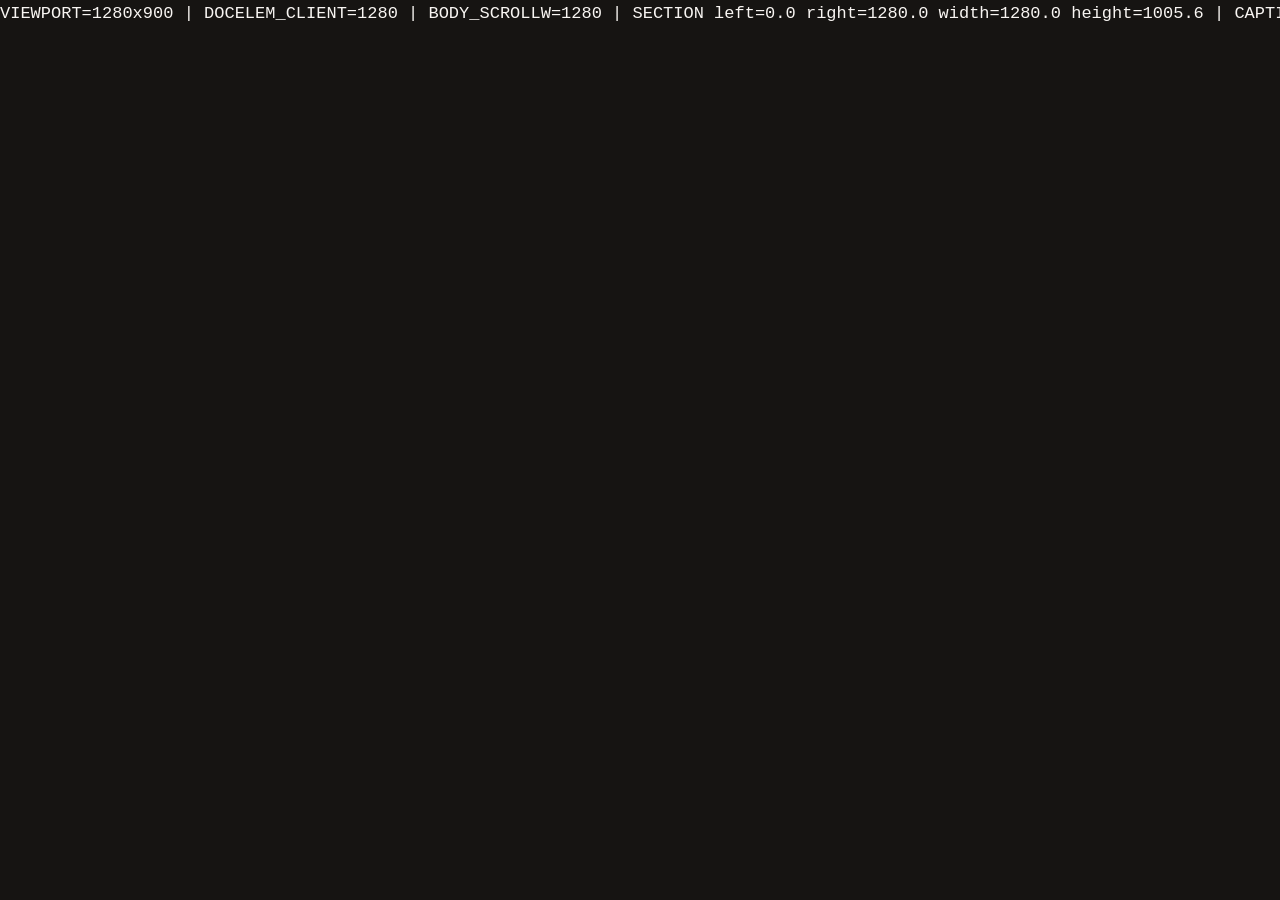
<file: new_design/_measure.html>
<!DOCTYPE html>
<html lang="en">
<head>
  <meta charset="UTF-8">
  <meta name="viewport" content="width=device-width, initial-scale=1.0">
  <title>Rebel Choc · World Liberation Day</title>
  <meta name="description" content="Manneken Pis returns as the symbol of world resistance. Join and wear the World Liberation T-Shirt, in five colours, and rebel with humour.">
  <link rel="preconnect" href="https://fonts.googleapis.com">
  <link rel="preconnect" href="https://fonts.gstatic.com" crossorigin>
  <link href="https://fonts.googleapis.com/css2?family=Archivo+Black&family=Archivo:wght@400;500;600;700&display=swap" rel="stylesheet">
  <link rel="stylesheet" href="styles.css">
</head>
<body>

<a class="skip-link" href="#home">Skip to content</a>

<div class="scroll-progress" id="scroll-progress" aria-hidden="true"></div>

<main class="main" id="main">

  <!-- ══════════════ HERO ══════════════ -->
  <!-- Poster layout: artwork dead centre, slogan directly beneath it. No other copy. -->
  <section class="hero" id="home">
    <figure class="hero-figure reveal">
      <img src="assets/hero-poster.jpg" alt="World Liberation Day poster: the Manneken Pis statue urinating into a carved ashtray bearing a politician's face, with the words Save the World." width="1100" height="1456" fetchpriority="high">
    </figure>
    <!-- No separators: the three words are held apart by word-spacing instead -->
    <h1 class="hero-title reveal delay-1">Laugh Rebel Resist</h1>
  </section>

  <!-- ══════════════ THE STORY ══════════════ -->
  <div id="story" class="story-anchor" aria-hidden="true"></div>

  <!-- Origin · the whole statue is in frame. The title sits in the empty wall to
       its right, dropped to the statue's eye level; the caption starts at the
       statue's left foot and runs out across the bare wall beside it. No <br> in
       the caption any more - it has to wrap to fill that space. -->
  <section class="chapter chapter--origin" id="origin">
    <div class="chapter-copy reveal">
      <h2 class="chapter-title">THE MOST<br>RENOWNED<br>SYMBOL OF<br>RESISTANCE</h2>
    </div>
    <p class="origin-caption reveal delay-2">Since the 14th century, Manneken Pis has stood in the heart of Brussels as the world's most renowned art symbol of defiance rebellion, resistance, rejection, and satirical humour.</p>
  </section>

  <!-- Two bronzes, one verdict · the panel is the exact blue of the bright-blue
       tee (#0BD6FF) set in the same brown ink the print uses. The arch of cracking
       planets and its caption are gone; the two ashtrays now carry the point. -->
  <section class="chapter chapter--spotting" id="defiance">
    <div class="spot-inner">

      <!-- Leopold II first, then Hitler: left to right is chronological -->
      <div class="spot-pair reveal">
        <figure class="spot-figure">
          <img src="assets/leopold-statue.png" alt="A Belgian bronze ashtray: Manneken Pis standing over a dish cast with the Palace of Justice, the Brussels courthouse built under Leopold II." loading="lazy" width="720" height="813">
          <figcaption>Leopold II &ndash; Palace of Justice</figcaption>
        </figure>
        <figure class="spot-figure">
          <img src="assets/ashtray-1938.png" alt="A 1938 Belgian bronze ashtray: a small Manneken Pis figure standing over Hitler's caricatured face cast in the bowl." loading="lazy" width="594" height="760">
          <figcaption>Hitler and Nazism</figcaption>
        </figure>
      </div>

      <h2 class="spot-title reveal delay-1">MANNEKEN PIS<br>NEVER FAILS<br>SPOTTING BLINDFOLDED<br>AUTHORITARIAN LEADERS</h2>

      <div class="spot-creed reveal delay-2">
        <p class="spot-era">FROM 1619 TILL TOMORROW</p>
        <p class="spot-line">With humour we rebel <strong>AGAINST IGNORANCE</strong></p>
        <p class="spot-line">With humour we resist and <strong>DEFIED THE LIES</strong></p>
        <p class="spot-line">With humour we fight <strong>FOR A SAFE WORLD</strong></p>
      </div>

    </div>
  </section>

  <!-- 2026 · green panel. One paragraph now: the manifesto that followed it has
       been cut, and the print below carries no caption. -->
  <section class="chapter chapter--2026" id="today">
    <div class="chapter-grid">
      <div class="chapter-copy reveal">
        <p class="chapter-body">The re-emergence of Manneken Pis as the symbol of defiance, humor and world resistance is to rise human consciousness against the potential destruction of our planet, through uncontrolled climate change and loss of human solidarity in solving political and human crisis.</p>
      </div>
      <figure class="chapter-figure reveal delay-2">
        <img src="assets/shirt-design-green.png" alt="The World Liberation Day print in green: the Manneken Pis statue urinating into a carved ashtray bearing a politician's face, above the words Save the World." loading="lazy" width="900" height="1200">
      </figure>
    </div>
  </section>

  <!-- ══════════════ ORDER ══════════════ -->
  <!-- The three-step "how to join" block that used to sit between the green
       panel and this one is gone; the green panel runs straight into the order. -->
  <section class="order" id="order">
    <div class="section-head section-head--center reveal">
      <h2 class="section-title">Join and wear the<br>World Liberation T-Shirt</h2>
      <p class="order-sub">Five colours &middot; A global statement</p>
    </div>

    <!-- Each card carries its own colourway of the print, all five framed
         identically so the colour is the only thing that changes card to card.
         Order and names are the client's: yellow, white, green, blue, black. -->
    <div class="shirt-grid reveal-stagger">
      <button type="button" class="shirt-card is-selected" data-colour="Warm Yellow" style="--swatch: #FBE810" aria-pressed="true">
        <img class="shirt-thumb" src="assets/tee-yellow.jpg" alt="The World Liberation Day print on Warm Yellow" loading="lazy" width="480" height="640">
        <span class="shirt-name"><span class="swatch" aria-hidden="true"></span>Warm Yellow</span>
      </button>
      <button type="button" class="shirt-card" data-colour="Clean White" style="--swatch: #FFFFFF" aria-pressed="false">
        <img class="shirt-thumb" src="assets/tee-white.jpg" alt="The World Liberation Day print on Clean White" loading="lazy" width="480" height="640">
        <span class="shirt-name"><span class="swatch" aria-hidden="true"></span>Clean White</span>
      </button>
      <button type="button" class="shirt-card" data-colour="Climate Green" style="--swatch: #59FC73" aria-pressed="false">
        <img class="shirt-thumb" src="assets/tee-green.jpg" alt="The World Liberation Day print on Climate Green" loading="lazy" width="480" height="640">
        <span class="shirt-name"><span class="swatch" aria-hidden="true"></span>Climate Green</span>
      </button>
      <button type="button" class="shirt-card" data-colour="Ocean Blue" style="--swatch: #0BD6FF" aria-pressed="false">
        <img class="shirt-thumb" src="assets/tee-blue.jpg" alt="The World Liberation Day print on Ocean Blue" loading="lazy" width="480" height="640">
        <span class="shirt-name"><span class="swatch" aria-hidden="true"></span>Ocean Blue</span>
      </button>
      <button type="button" class="shirt-card" data-colour="Black Day" style="--swatch: #0E0E0E" aria-pressed="false">
        <img class="shirt-thumb" src="assets/tee-black.jpg" alt="The World Liberation Day print on Black Day black" loading="lazy" width="480" height="640">
        <span class="shirt-name"><span class="swatch" aria-hidden="true"></span>Black Day</span>
      </button>
    </div>

    <div class="order-panel reveal">
      <div class="order-row">
        <div class="size-block">
          <span class="order-label" id="size-label">Size</span>
          <div class="size-row" role="group" aria-labelledby="size-label">
            <button type="button" class="size-btn is-selected" data-size="L" aria-pressed="true">L</button>
            <button type="button" class="size-btn" data-size="XL" aria-pressed="false">XL</button>
          </div>
        </div>
        <div class="pick-block">
          <span class="order-label">Your pick</span>
          <p class="pick-note" id="pick-note" aria-live="polite">Warm Yellow · Size L</p>
          <p class="pick-hint">Confirm colour &amp; size at eBay checkout</p>
        </div>
      </div>

      <!-- TODO: replace EBAY_LINK_HERE with the real eBay listing URL when provided -->
      <a href="EBAY_LINK_HERE" class="btn btn-primary btn-buy" target="_blank" rel="noopener">Order now on eBay</a>

      <p class="order-footnote">Secure checkout on eBay · Ships worldwide.</p>
    </div>

    <!-- Sits below the eBay button and runs the full width of the box, the last
         thing the page says before the footer. -->
    <p class="order-pledge reveal">Rebel Choc will share the profits with international organisations linked to supporting children suffering by blindfolded leaders</p>
  </section>

  <!-- ══════════════ FOOTER ══════════════ -->
  <footer class="footer">
    <a href="#home" class="wordmark wordmark-footer">Rebel<em>Choc</em></a>
    <p class="footer-tagline">Laugh Rebel Resist</p>
    <!-- The "How to Join" link went with the section it pointed at -->
    <nav class="footer-nav" aria-label="Footer">
      <a href="#story">The Story</a>
      <a href="#order">Order the Tee</a>
    </nav>
    <p class="footer-contact"><a href="mailto:info@rebelchoc.com">info@rebelchoc.com</a></p>
    <p class="footer-copy">© <span id="current-year">2026</span> Rebel Choc · www.rebelchoc.com · Brussels, Belgium</p>
  </footer>

</main>

<button class="back-to-top" id="back-to-top" aria-label="Back to top">
  <svg width="18" height="18" viewBox="0 0 24 24" fill="none" stroke="currentColor" stroke-width="2.5" stroke-linecap="round" stroke-linejoin="round"><polyline points="18 15 12 9 6 15"/></svg>
</button>

<script src="script.js"></script>
</body>
</html>
<script>
window.addEventListener('load', function(){
  setTimeout(function(){
    var sec = document.querySelector('.chapter--origin');
    var cap = document.querySelector('.origin-caption');
    var s = sec.getBoundingClientRect();
    var c = cap.getBoundingClientRect();
    var cs = getComputedStyle(cap);
    var out = [
      'VIEWPORT=' + window.innerWidth + 'x' + window.innerHeight,
      'DOCELEM_CLIENT=' + document.documentElement.clientWidth,
      'BODY_SCROLLW=' + document.body.scrollWidth,
      'SECTION left=' + s.left.toFixed(1) + ' right=' + s.right.toFixed(1) + ' width=' + s.width.toFixed(1) + ' height=' + s.height.toFixed(1),
      'CAPTION left=' + c.left.toFixed(1) + ' right=' + c.right.toFixed(1) + ' width=' + c.width.toFixed(1) + ' height=' + c.height.toFixed(1),
      'CAPTION fontsize=' + cs.fontSize + ' cssleft=' + cs.left + ' cssright=' + cs.right,
      'CAPTION scrollW=' + cap.scrollWidth + ' clientW=' + cap.clientWidth,
      'CAP_OVERFLOW_RIGHT=' + (c.right - document.documentElement.clientWidth).toFixed(1)
    ].join(' | ');
    document.title = 'RESULT:: ' + out;
    document.body.innerHTML = '<pre id="R">' + out + '</pre>';
  }, 400);
});
</script>
</file>
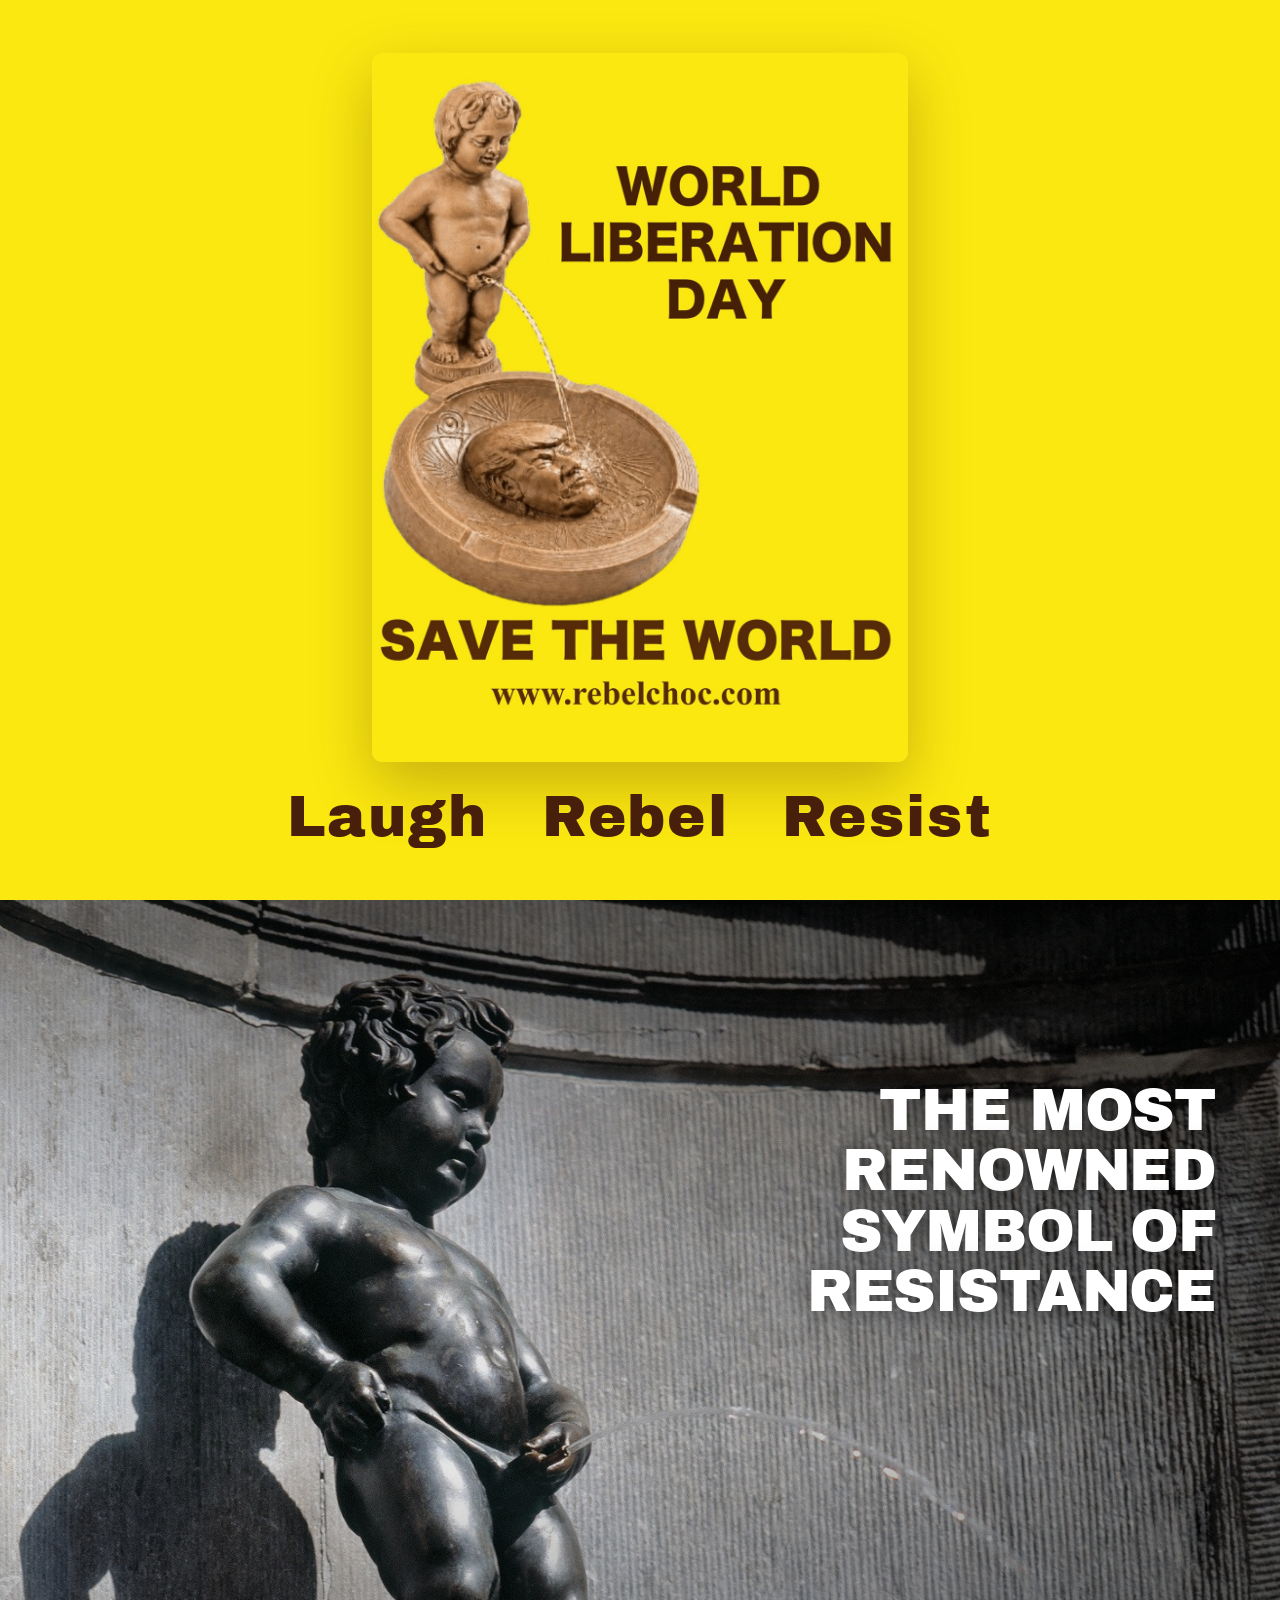
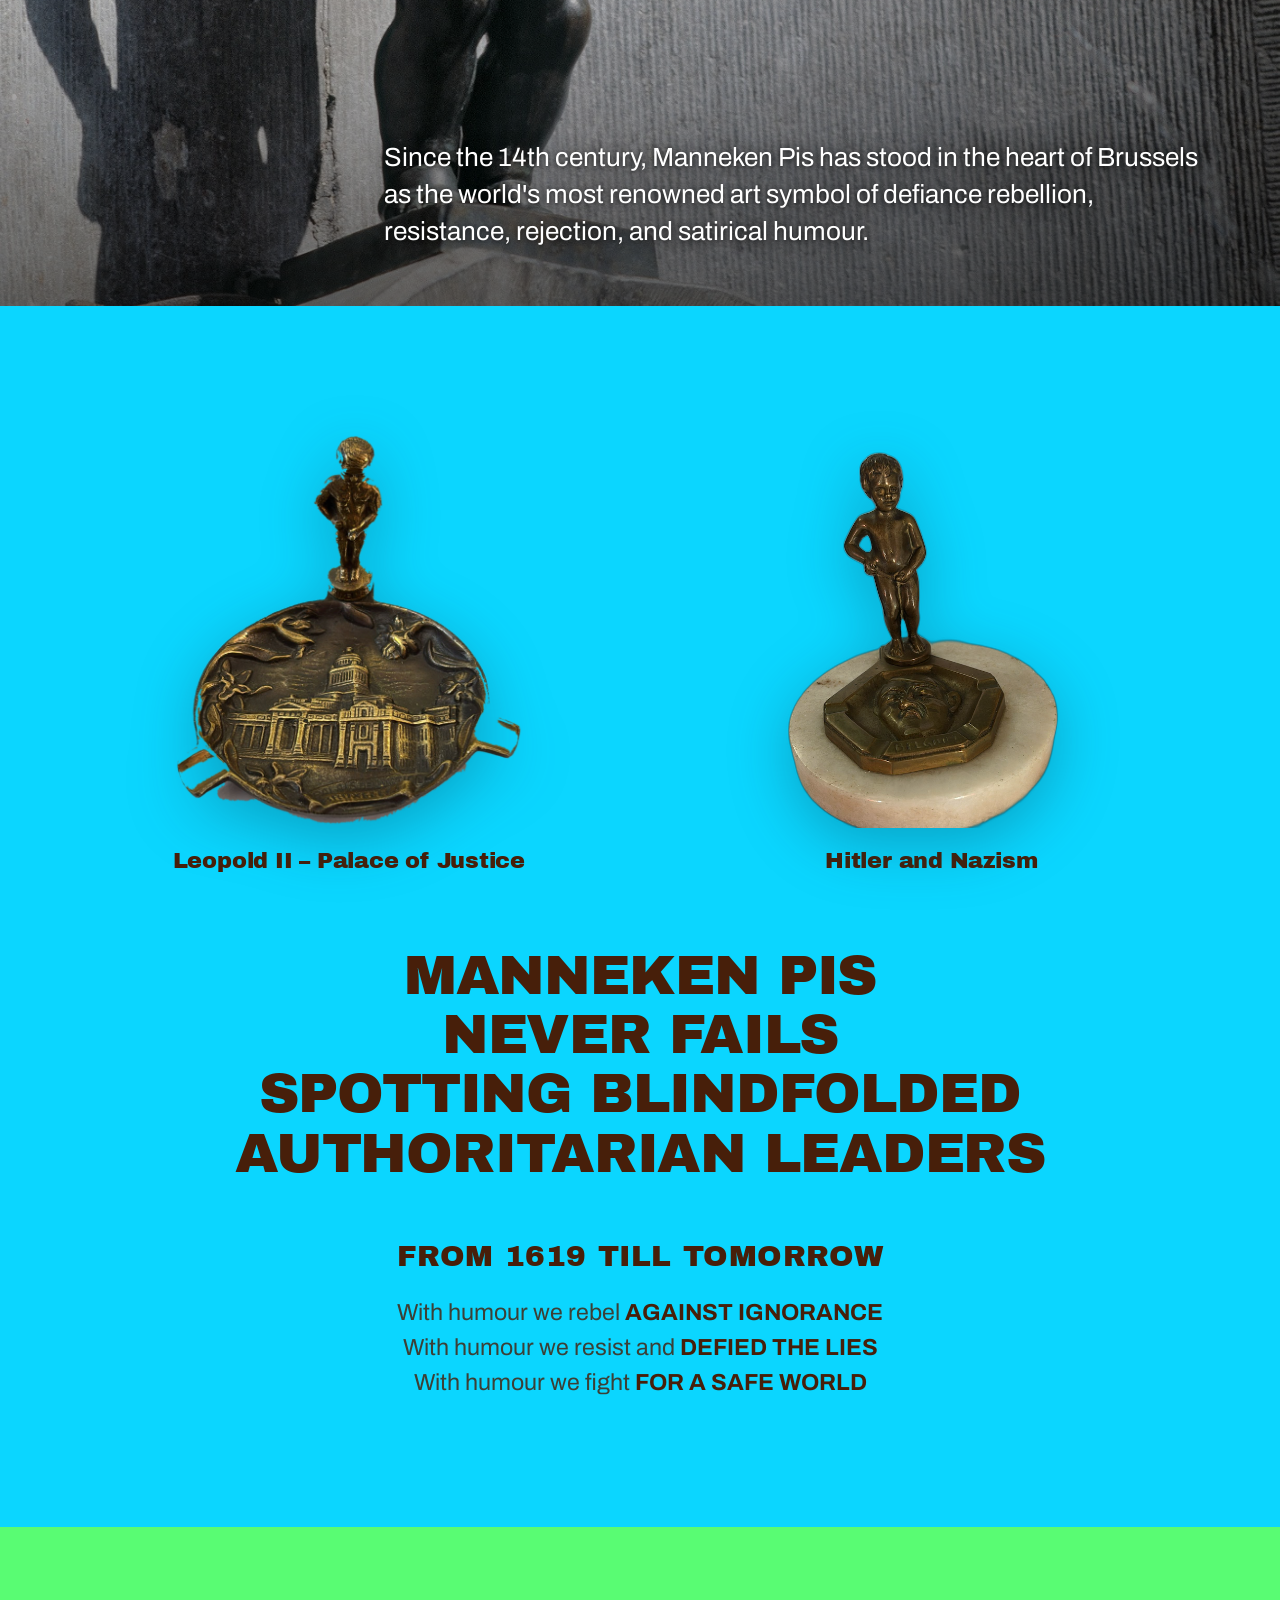
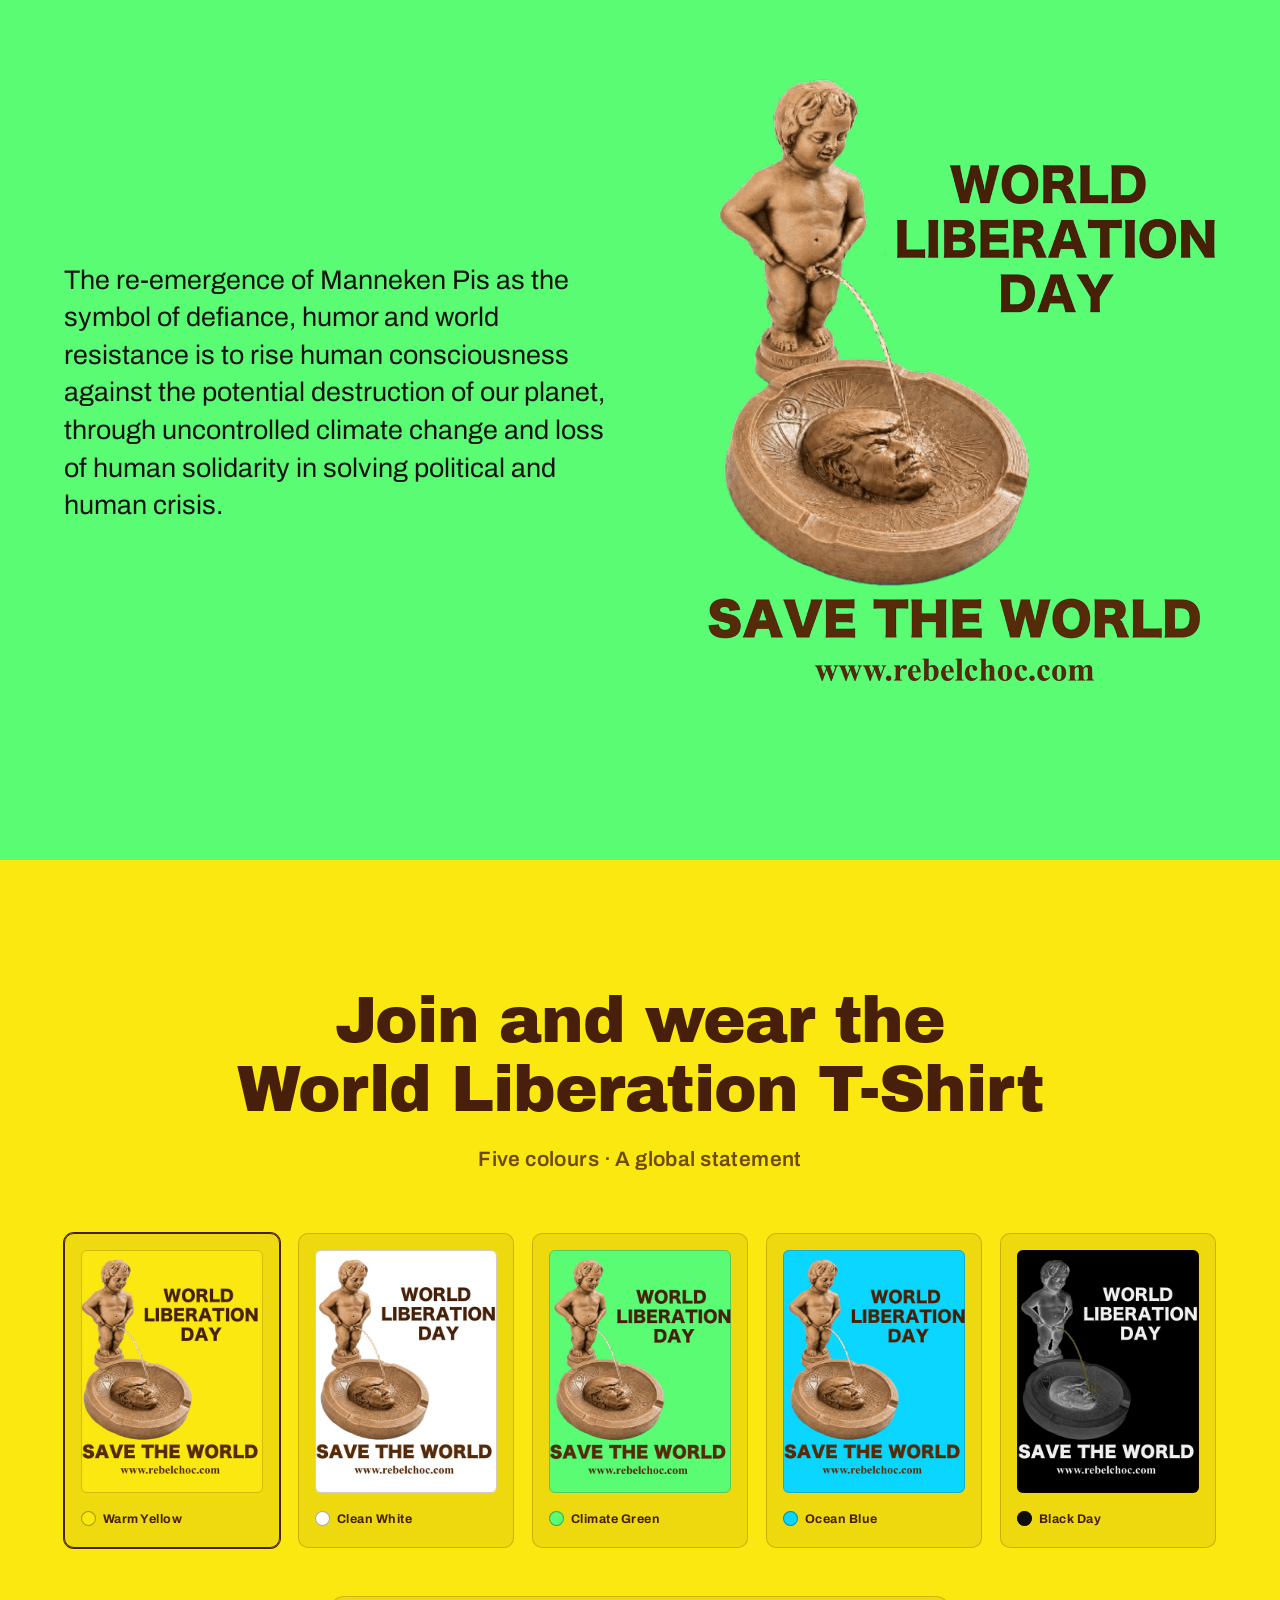
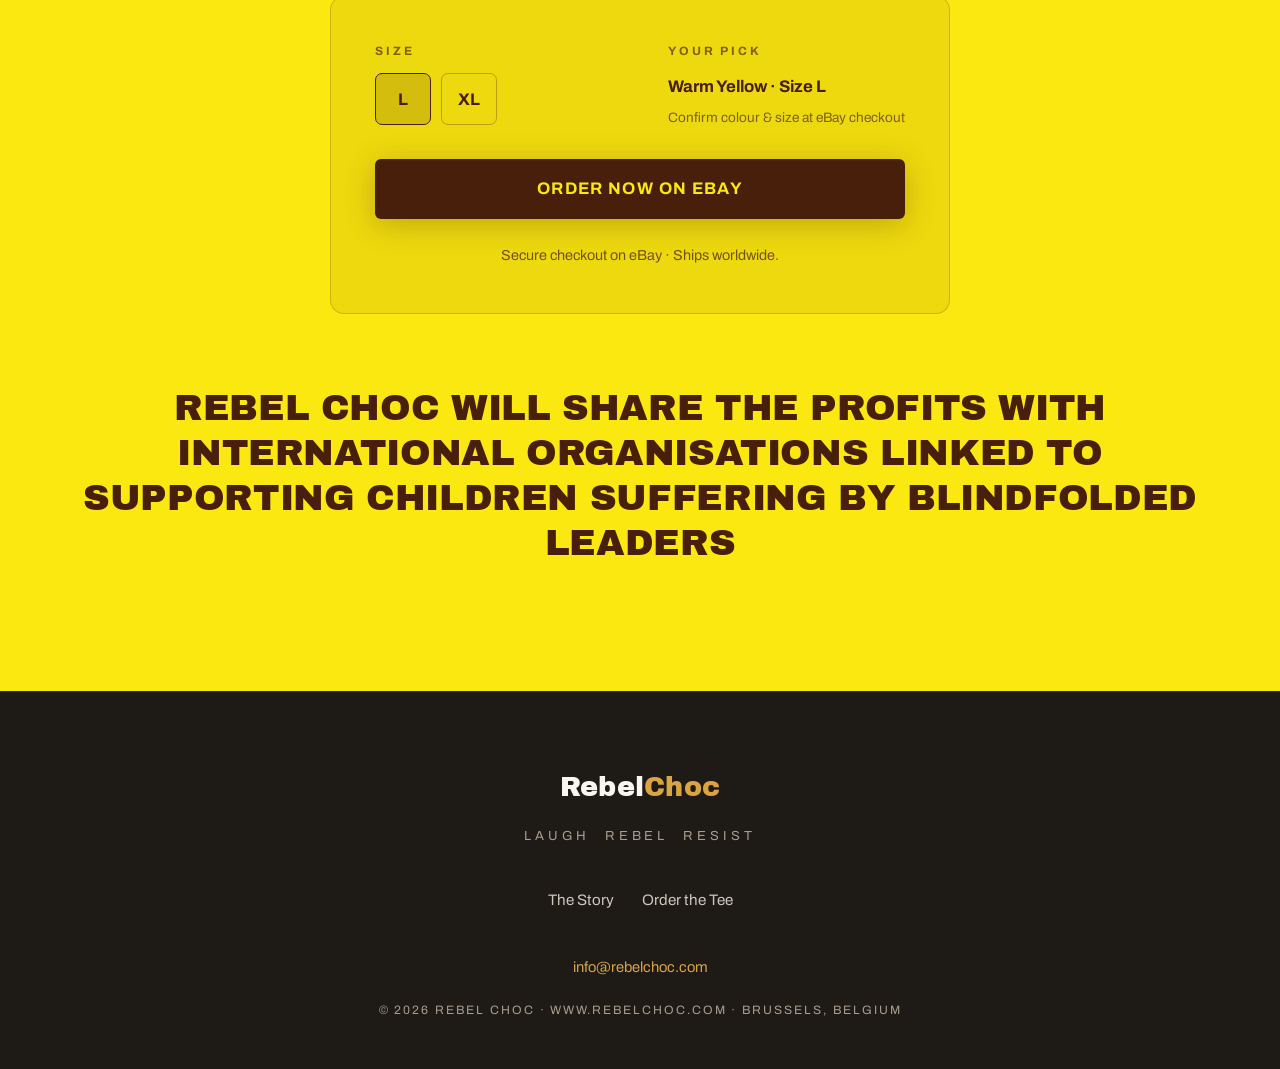
<file: new_design/_verify.html>
<!DOCTYPE html>
<html lang="en">
<head>
  <meta charset="UTF-8">
  <meta name="viewport" content="width=device-width, initial-scale=1.0">
  <title>Rebel Choc · World Liberation Day</title>
  <meta name="description" content="Manneken Pis returns as the symbol of world resistance. Join and wear the World Liberation T-Shirt, in five colours, and rebel with humour.">
  <link rel="preconnect" href="https://fonts.googleapis.com">
  <link rel="preconnect" href="https://fonts.gstatic.com" crossorigin>
  <link href="https://fonts.googleapis.com/css2?family=Archivo+Black&family=Archivo:wght@400;500;600;700&display=swap" rel="stylesheet">
  <link rel="stylesheet" href="styles.css">
</head>
<body>

<a class="skip-link" href="#home">Skip to content</a>

<div class="scroll-progress" id="scroll-progress" aria-hidden="true"></div>

<main class="main" id="main">

  <!-- ══════════════ HERO ══════════════ -->
  <!-- Poster layout: artwork dead centre, slogan directly beneath it. No other copy. -->
  <section class="hero" id="home">
    <figure class="hero-figure reveal">
      <img src="assets/hero-poster.jpg" alt="World Liberation Day poster: the Manneken Pis statue urinating into a carved ashtray bearing a politician's face, with the words Save the World." width="1100" height="1456" fetchpriority="high">
    </figure>
    <!-- No separators: the three words are held apart by word-spacing instead -->
    <h1 class="hero-title reveal delay-1">Laugh Rebel Resist</h1>
  </section>

  <!-- ══════════════ THE STORY ══════════════ -->
  <div id="story" class="story-anchor" aria-hidden="true"></div>

  <!-- Origin · the whole statue is in frame. The title sits in the empty wall to
       its right, dropped to the statue's eye level; the caption starts at the
       statue's left foot and runs out across the bare wall beside it. No <br> in
       the caption any more - it has to wrap to fill that space. -->
  <section class="chapter chapter--origin" id="origin">
    <div class="chapter-copy reveal">
      <h2 class="chapter-title">THE MOST<br>RENOWNED<br>SYMBOL OF<br>RESISTANCE</h2>
    </div>
    <p class="origin-caption reveal delay-2">Since the 14th century, Manneken Pis has stood in the heart of Brussels as the world's most renowned art symbol of defiance rebellion, resistance, rejection, and satirical humour.</p>
  </section>

  <!-- Two bronzes, one verdict · the panel is the exact blue of the bright-blue
       tee (#0BD6FF) set in the same brown ink the print uses. The arch of cracking
       planets and its caption are gone; the two ashtrays now carry the point. -->
  <section class="chapter chapter--spotting" id="defiance">
    <div class="spot-inner">

      <!-- Leopold II first, then Hitler: left to right is chronological -->
      <div class="spot-pair reveal">
        <figure class="spot-figure">
          <img src="assets/leopold-statue.png" alt="A Belgian bronze ashtray: Manneken Pis standing over a dish cast with the Palace of Justice, the Brussels courthouse built under Leopold II." loading="lazy" width="720" height="813">
          <figcaption>Leopold II &ndash; Palace of Justice</figcaption>
        </figure>
        <figure class="spot-figure">
          <img src="assets/ashtray-1938.png" alt="A 1938 Belgian bronze ashtray: a small Manneken Pis figure standing over Hitler's caricatured face cast in the bowl." loading="lazy" width="594" height="760">
          <figcaption>Hitler and Nazism</figcaption>
        </figure>
      </div>

      <h2 class="spot-title reveal delay-1">MANNEKEN PIS<br>NEVER FAILS<br>SPOTTING BLINDFOLDED<br>AUTHORITARIAN LEADERS</h2>

      <div class="spot-creed reveal delay-2">
        <p class="spot-era">FROM 1619 TILL TOMORROW</p>
        <p class="spot-line">With humour we rebel <strong>AGAINST IGNORANCE</strong></p>
        <p class="spot-line">With humour we resist and <strong>DEFIED THE LIES</strong></p>
        <p class="spot-line">With humour we fight <strong>FOR A SAFE WORLD</strong></p>
      </div>

    </div>
  </section>

  <!-- 2026 · green panel. One paragraph now: the manifesto that followed it has
       been cut, and the print below carries no caption. -->
  <section class="chapter chapter--2026" id="today">
    <div class="chapter-grid">
      <div class="chapter-copy reveal">
        <p class="chapter-body">The re-emergence of Manneken Pis as the symbol of defiance, humor and world resistance is to rise human consciousness against the potential destruction of our planet, through uncontrolled climate change and loss of human solidarity in solving political and human crisis.</p>
      </div>
      <figure class="chapter-figure reveal delay-2">
        <img src="assets/shirt-design-green.png" alt="The World Liberation Day print in green: the Manneken Pis statue urinating into a carved ashtray bearing a politician's face, above the words Save the World." loading="lazy" width="900" height="1200">
      </figure>
    </div>
  </section>

  <!-- ══════════════ ORDER ══════════════ -->
  <!-- The three-step "how to join" block that used to sit between the green
       panel and this one is gone; the green panel runs straight into the order. -->
  <section class="order" id="order">
    <div class="section-head section-head--center reveal">
      <h2 class="section-title">Join and wear the<br>World Liberation T-Shirt</h2>
      <p class="order-sub">Five colours &middot; A global statement</p>
    </div>

    <!-- Each card carries its own colourway of the print, all five framed
         identically so the colour is the only thing that changes card to card.
         Order and names are the client's: yellow, white, green, blue, black. -->
    <div class="shirt-grid reveal-stagger">
      <button type="button" class="shirt-card is-selected" data-colour="Warm Yellow" style="--swatch: #FBE810" aria-pressed="true">
        <img class="shirt-thumb" src="assets/tee-yellow.jpg" alt="The World Liberation Day print on Warm Yellow" loading="lazy" width="480" height="640">
        <span class="shirt-name"><span class="swatch" aria-hidden="true"></span>Warm Yellow</span>
      </button>
      <button type="button" class="shirt-card" data-colour="Clean White" style="--swatch: #FFFFFF" aria-pressed="false">
        <img class="shirt-thumb" src="assets/tee-white.jpg" alt="The World Liberation Day print on Clean White" loading="lazy" width="480" height="640">
        <span class="shirt-name"><span class="swatch" aria-hidden="true"></span>Clean White</span>
      </button>
      <button type="button" class="shirt-card" data-colour="Climate Green" style="--swatch: #59FC73" aria-pressed="false">
        <img class="shirt-thumb" src="assets/tee-green.jpg" alt="The World Liberation Day print on Climate Green" loading="lazy" width="480" height="640">
        <span class="shirt-name"><span class="swatch" aria-hidden="true"></span>Climate Green</span>
      </button>
      <button type="button" class="shirt-card" data-colour="Ocean Blue" style="--swatch: #0BD6FF" aria-pressed="false">
        <img class="shirt-thumb" src="assets/tee-blue.jpg" alt="The World Liberation Day print on Ocean Blue" loading="lazy" width="480" height="640">
        <span class="shirt-name"><span class="swatch" aria-hidden="true"></span>Ocean Blue</span>
      </button>
      <button type="button" class="shirt-card" data-colour="Black Day" style="--swatch: #0E0E0E" aria-pressed="false">
        <img class="shirt-thumb" src="assets/tee-black.jpg" alt="The World Liberation Day print on Black Day black" loading="lazy" width="480" height="640">
        <span class="shirt-name"><span class="swatch" aria-hidden="true"></span>Black Day</span>
      </button>
    </div>

    <div class="order-panel reveal">
      <div class="order-row">
        <div class="size-block">
          <span class="order-label" id="size-label">Size</span>
          <div class="size-row" role="group" aria-labelledby="size-label">
            <button type="button" class="size-btn is-selected" data-size="L" aria-pressed="true">L</button>
            <button type="button" class="size-btn" data-size="XL" aria-pressed="false">XL</button>
          </div>
        </div>
        <div class="pick-block">
          <span class="order-label">Your pick</span>
          <p class="pick-note" id="pick-note" aria-live="polite">Warm Yellow · Size L</p>
          <p class="pick-hint">Confirm colour &amp; size at eBay checkout</p>
        </div>
      </div>

      <!-- TODO: replace EBAY_LINK_HERE with the real eBay listing URL when provided -->
      <a href="EBAY_LINK_HERE" class="btn btn-primary btn-buy" target="_blank" rel="noopener">Order now on eBay</a>

      <p class="order-footnote">Secure checkout on eBay · Ships worldwide.</p>
    </div>

    <!-- Sits below the eBay button and runs the full width of the box, the last
         thing the page says before the footer. -->
    <p class="order-pledge reveal">Rebel Choc will share the profits with international organisations linked to supporting children suffering by blindfolded leaders</p>
  </section>

  <!-- ══════════════ FOOTER ══════════════ -->
  <footer class="footer">
    <a href="#home" class="wordmark wordmark-footer">Rebel<em>Choc</em></a>
    <p class="footer-tagline">Laugh Rebel Resist</p>
    <!-- The "How to Join" link went with the section it pointed at -->
    <nav class="footer-nav" aria-label="Footer">
      <a href="#story">The Story</a>
      <a href="#order">Order the Tee</a>
    </nav>
    <p class="footer-contact"><a href="mailto:info@rebelchoc.com">info@rebelchoc.com</a></p>
    <p class="footer-copy">© <span id="current-year">2026</span> Rebel Choc · www.rebelchoc.com · Brussels, Belgium</p>
  </footer>

</main>

<button class="back-to-top" id="back-to-top" aria-label="Back to top">
  <svg width="18" height="18" viewBox="0 0 24 24" fill="none" stroke="currentColor" stroke-width="2.5" stroke-linecap="round" stroke-linejoin="round"><polyline points="18 15 12 9 6 15"/></svg>
</button>

<script src="script.js"></script>

<script>
window.addEventListener('load', function(){
  setTimeout(function(){
    document.querySelectorAll('.reveal,.reveal-stagger').forEach(function(e){e.classList.add('is-visible');});
    var st=document.createElement('style');
    st.textContent='.reveal,.reveal-stagger>*{opacity:1!important;transform:none!important;transition:none!important}';
    document.head.appendChild(st);
    var sec=document.getElementById('origin');
    var t=document.querySelector('.chapter--origin .chapter-title');
    var cap=document.querySelector('.origin-caption');
    var sr=sec.getBoundingClientRect(), tr=t.getBoundingClientRect(), cr=cap.getBoundingClientRect();
    var cs=getComputedStyle(sec);
    var out={
      vw: window.innerWidth, vh: window.innerHeight,
      docScrollW: document.documentElement.scrollWidth,
      bodyScrollW: document.body.scrollWidth,
      secW: Math.round(sr.width), secH: Math.round(sr.height),
      secLeft: Math.round(sr.left), secRight: Math.round(sr.right),
      minH: cs.minHeight, ar: cs.aspectRatio, disp: cs.display,
      titleL: Math.round(tr.left), titleR: Math.round(tr.right), titleW: Math.round(tr.width),
      capL: Math.round(cr.left), capR: Math.round(cr.right)
    };
    // control: kill min-height
    sec.style.minHeight='0px';
    var sr2=sec.getBoundingClientRect(), tr2=t.getBoundingClientRect();
    out.noMinH_secW=Math.round(sr2.width); out.noMinH_secH=Math.round(sr2.height);
    out.noMinH_titleL=Math.round(tr2.left); out.noMinH_titleR=Math.round(tr2.right);
    document.title='RESULT '+JSON.stringify(out);
  }, 300);
});
</script>
</body>
</html>
</file>
<file: styles.css>
/* ============================================================
   REBEL CHOC — WORLD LIBERATION DAY TEE
   Stylesheet (refactored)
   ============================================================ */

/* ─── Reset & Variables ─── */
*, *::before, *::after { margin: 0; padding: 0; box-sizing: border-box; }

:root {
  --gold:     #ffbf00;
  --gold-dim: #cc9900;
  --cream:    #f5ede0;
  --muted:    #c8ae90;
  --bg:       #5c2e0a;
  --bg-mid:   #6e3810;
  --bg-card:  #4a2206;
  --border:   rgba(255, 191, 0, 0.25);
}

html { scroll-behavior: smooth; }

body {
  font-family: 'Roboto', sans-serif;
  background: var(--bg);
  color: var(--cream);
  min-height: 100vh;
  overflow-x: hidden;
  -webkit-font-smoothing: antialiased;
  -moz-osx-font-smoothing: grayscale;
}

/* ─── Scroll-Triggered Animation System ─── */
.reveal {
  opacity: 0;
  transform: translateY(32px);
  transition: opacity 0.9s cubic-bezier(0.16, 1, 0.3, 1),
              transform 0.9s cubic-bezier(0.16, 1, 0.3, 1);
}
.reveal.revealed {
  opacity: 1;
  transform: translateY(0);
}

.reveal-stagger > * {
  opacity: 0;
  transform: translateY(20px);
  transition: opacity 0.6s cubic-bezier(0.16, 1, 0.3, 1),
              transform 0.6s cubic-bezier(0.16, 1, 0.3, 1);
}
.reveal-stagger.revealed > * {
  opacity: 1;
  transform: translateY(0);
}

/* Explicit delay utilities (override JS-set stagger delays) */
.delay-1 { transition-delay: 0.10s !important; }
.delay-2 { transition-delay: 0.20s !important; }
.delay-3 { transition-delay: 0.30s !important; }
.delay-4 { transition-delay: 0.40s !important; }
.delay-5 { transition-delay: 0.55s !important; }
.delay-6 { transition-delay: 0.70s !important; }
.delay-7 { transition-delay: 0.85s !important; }

/* ─── Image Placeholders ─── */
.img-placeholder {
  display: flex;
  align-items: center;
  justify-content: center;
  background: rgba(255, 191, 0, 0.04);
  border: 2px dashed var(--border);
  border-radius: 8px;
  color: var(--muted);
  font-family: 'Montserrat', sans-serif;
  font-weight: 700;
  font-size: 0.75rem;
  letter-spacing: 0.15em;
  text-transform: uppercase;
  text-align: center;
  padding: 20px;
}
.nav-logo-placeholder { width: 160px; height: 56px; flex-shrink: 0; }
.hero-statue-placeholder {
  width: clamp(280px, 92vw, 1280px);
  max-width: 100%;
  aspect-ratio: 4 / 3;
  margin: 0 auto 32px;
  border-radius: 12px;
}
.tradition-img-placeholder { width: 100%; aspect-ratio: 4 / 5; }
.year-bg-placeholder { width: 100%; min-height: 640px; border-radius: 0; }
.order-img-placeholder { width: 100%; aspect-ratio: 4 / 5; margin-bottom: 24px; }
.footer-logo-placeholder { width: 160px; height: 50px; margin: 0 auto 12px; }

/* ─── Navigation ─── */
nav {
  position: sticky;
  top: 0;
  z-index: 100;
  background: rgba(60, 25, 5, 0.97);
  backdrop-filter: blur(12px);
  -webkit-backdrop-filter: blur(12px);
  border-bottom: 1px solid var(--border);
  padding: 14px 28px;
  display: flex;
  align-items: center;
  justify-content: space-between;
  transition: box-shadow 0.35s ease, border-color 0.35s ease;
}
nav.nav-scrolled {
  box-shadow: 0 4px 32px rgba(0, 0, 0, 0.45);
  border-bottom-color: rgba(255, 191, 0, 0.4);
}
.nav-cta {
  font-family: 'Montserrat', sans-serif;
  font-weight: 700;
  font-size: 0.75rem;
  letter-spacing: 0.2em;
  text-transform: uppercase;
  background: var(--gold);
  color: var(--bg);
  padding: 9px 22px;
  border-radius: 4px;
  text-decoration: none;
  transition: background 0.2s, transform 0.2s, box-shadow 0.2s;
}
.nav-cta:hover {
  background: #ffd040;
  transform: translateY(-1px);
  box-shadow: 0 4px 16px rgba(255, 191, 0, 0.25);
}
.nav-cta:active { transform: translateY(0); }
.nav-cta:focus-visible {
  outline: 2px solid var(--cream);
  outline-offset: 3px;
}

/* ─── Hero ─── */
.hero {
  min-height: 100vh;
  display: flex;
  flex-direction: column;
  align-items: center;
  justify-content: center;
  text-align: center;
  padding: 80px 24px 60px;
  position: relative;
}
.hero::before {
  content: '';
  position: absolute;
  inset: 0;
  background: radial-gradient(ellipse 90% 70% at 50% 40%, rgba(255, 191, 0, 0.07) 0%, transparent 70%);
  pointer-events: none;
  animation: hero-breathe 7s ease-in-out infinite;
}
@keyframes hero-breathe {
  0%, 100% { opacity: 1; }
  50% { opacity: 0.55; }
}
.hero-label {
  font-family: 'Roboto', sans-serif;
  font-size: 0.72rem;
  font-weight: 500;
  letter-spacing: 0.5em;
  text-transform: uppercase;
  color: var(--gold);
  margin-bottom: 24px;
}
.hero-title {
  font-family: 'Montserrat', sans-serif;
  font-weight: 900;
  font-size: clamp(3.2rem, 11vw, 8.5rem);
  line-height: 0.9;
  text-transform: uppercase;
  letter-spacing: 0.02em;
  color: var(--gold);
}
.hero-liberation {
  font-family: 'Montserrat', sans-serif;
  font-weight: 900;
  font-size: clamp(3.2rem, 11vw, 8.5rem);
  line-height: 0.9;
  text-transform: uppercase;
  letter-spacing: 0.02em;
  color: var(--gold);
  margin-bottom: 48px;
}

/* Tagline trio */
.taglines {
  display: flex;
  gap: 0;
  margin: 0 auto 0;
  border: 1px solid var(--border);
  border-radius: 4px;
  overflow: hidden;
  width: clamp(520px, 90vw, 1200px);
}
.tagline-item {
  font-family: 'Montserrat', sans-serif;
  font-weight: 900;
  font-size: clamp(1.6rem, 5vw, 3rem);
  letter-spacing: 0.25em;
  text-transform: uppercase;
  color: var(--gold);
  padding: 14px 24px;
  border-right: 1px solid var(--border);
  flex: 1;
  text-align: center;
  white-space: nowrap;
  transition: background 0.25s, color 0.25s;
}
.tagline-item:last-child { border-right: none; }
.tagline-item:hover {
  background: rgba(255, 191, 0, 0.08);
  color: #ffd866;
}

/* ─── Section Generic ─── */
section { padding: 80px 24px; }
.section-inner { max-width: 760px; margin: 0 auto; }
.section-label {
  font-family: 'Montserrat', sans-serif;
  font-weight: 700;
  font-size: 0.7rem;
  letter-spacing: 0.5em;
  text-transform: uppercase;
  color: var(--gold);
  margin-bottom: 16px;
}
.section-title {
  font-family: 'Montserrat', sans-serif;
  font-weight: 900;
  font-size: clamp(1.8rem, 4vw, 2.8rem);
  text-transform: uppercase;
  letter-spacing: 0.05em;
  line-height: 1.05;
  color: var(--cream);
  margin-bottom: 28px;
}
.order-title-center { text-align: center; }
.rule {
  width: 48px;
  height: 1px;
  background: var(--gold);
  opacity: 0.5;
  margin: 0 0 32px;
}
.order-rule { margin: 0 auto; }

/* ─── Tradition ─── */
.tradition {
  display: grid;
  grid-template-columns: minmax(0, 1fr) minmax(320px, 0.95fr);
  column-gap: clamp(24px, 4vw, 56px);
  align-items: center;
  overflow: hidden;
  min-height: 760px;
  background: var(--bg-mid);
  border-top: 1px solid var(--border);
  border-bottom: 1px solid var(--border);
  padding: 0 clamp(24px, 6vw, 80px) 0 clamp(32px, 8vw, 120px);
}
.tradition-text { flex: 1; padding: 60px 0; z-index: 1; }
.tradition-years {
  font-family: 'Montserrat', sans-serif;
  font-weight: 900;
  font-size: clamp(2rem, 4.5vw, 3.5rem);
  letter-spacing: 0.08em;
  color: var(--gold);
  margin-bottom: 20px;
  line-height: 1;
}
.tradition-title,
.tradition-sub,
.tradition-sub2 {
  font-family: 'Montserrat', sans-serif;
  font-weight: 900;
  font-size: clamp(3.5rem, 9vw, 7rem);
  text-transform: uppercase;
  letter-spacing: 0.03em;
  line-height: 0.95;
  color: var(--gold);
  margin-bottom: 4px;
}
.tradition-sub2 { margin-top: 4px; white-space: nowrap; }
.tradition-img-wrap {
  min-width: 0;
  width: min(100%, 760px);
  justify-self: end;
  display: flex;
  align-items: center;
  justify-content: center;
}

/* ─── Year Sections ─── */
.year-section { position: relative; overflow: hidden; border-top: 1px solid var(--border); }
.year-section--1619 { background-color: var(--gold); }
.year-section--1938 { background-color: #7a3a1a; }
.year-section--2026 { background-color: var(--gold); }

.year-section::before {
  content: '';
  position: absolute;
  inset: 0;
  background: rgba(20, 8, 0, 0.28);
  pointer-events: none;
  z-index: 1;
}
.year-section-inner {
  position: absolute;
  top: 50%;
  left: clamp(32px, 8vw, 120px);
  transform: translateY(-50%);
  z-index: 2;
  max-width: 780px;
}
.year-title {
  font-family: 'Montserrat', sans-serif;
  font-weight: 900;
  font-size: clamp(3.2rem, 11vw, 8.5rem);
  line-height: 0.9;
  text-transform: uppercase;
  letter-spacing: 0.02em;
  color: var(--gold);
  margin-bottom: 40px;
}
.year-body {
  font-family: 'Montserrat', sans-serif;
  font-weight: 700;
  font-size: clamp(1rem, 2.5vw, 1.4rem);
  line-height: 1.6;
  color: var(--cream);
  text-transform: uppercase;
  letter-spacing: 0.05em;
}
.year-body p + p { margin-top: 28px; }
.year-body-highlight { font-size: clamp(1.8rem, 5vw, 3.2rem); color: var(--gold); }
.year-body-nowrap { white-space: nowrap; }

/* 1938 variant — orange-red text */
.year-section--1938 .year-title,
.year-section--1938 .year-body { color: #ff5500; }

/* 2026 variant — inverted dark text on gold */
.year-section--2026 .year-title,
.year-section--2026 .year-body { color: #5c2e0a; }
.year-section--2026 .year-body-highlight { color: #5c2e0a; }

/* ─── Resist · Reject · React ─── */
.resist-section {
  background: var(--bg);
  padding: 100px clamp(32px, 8vw, 120px);
  border-top: 1px solid var(--border);
  text-align: center;
}
.resist-heading {
  font-family: 'Montserrat', sans-serif;
  font-weight: 900;
  font-size: clamp(1.4rem, 4vw, 2.8rem);
  text-transform: uppercase;
  letter-spacing: 0.05em;
  color: var(--cream);
  margin-bottom: 16px;
}
.resist-heading:last-of-type { margin-bottom: 40px; }
.resist-text {
  font-family: 'Montserrat', sans-serif;
  font-weight: 500;
  font-size: clamp(1rem, 2.5vw, 1.5rem);
  color: var(--cream);
  margin-bottom: 16px;
  line-height: 1.6;
}
.resist-emphasis {
  font-family: 'Montserrat', sans-serif;
  font-weight: 900;
  font-size: clamp(1.2rem, 3vw, 2rem);
  text-transform: uppercase;
  letter-spacing: 0.05em;
  color: var(--cream);
  margin-bottom: 48px;
}
.resist-quote {
  font-family: 'Montserrat', sans-serif;
  font-weight: 700;
  font-size: clamp(1.1rem, 3vw, 1.8rem);
  color: var(--gold);
  line-height: 1.7;
  max-width: 900px;
  margin: 0 auto;
}

/* ─── How to React ─── */
.how-section {
  background: var(--cream);
  padding: 100px clamp(32px, 8vw, 120px);
  border-top: 1px solid var(--border);
  text-align: center;
}
.how-inner { max-width: 780px; margin: 0 auto; }
.how-title {
  font-family: 'Montserrat', sans-serif;
  font-weight: 900;
  font-size: clamp(2.2rem, 5vw, 3.8rem);
  text-transform: uppercase;
  letter-spacing: 0.1em;
  color: #2a1200;
  margin-bottom: 12px;
}
.how-rule { width: 60px; height: 3px; background: #2a1200; margin: 0 auto 40px; }
.how-subtitle {
  font-family: 'Montserrat', sans-serif;
  font-weight: 700;
  font-size: clamp(1rem, 2vw, 1.2rem);
  color: var(--gold-dim);
  margin-bottom: 36px;
  letter-spacing: 0.05em;
}
.how-item {
  font-family: 'Montserrat', sans-serif;
  font-weight: 700;
  font-size: clamp(1rem, 2vw, 1.2rem);
  color: var(--gold-dim);
  margin-bottom: 28px;
  line-height: 1.7;
}
.how-item--demonstrate { color: var(--gold-dim); }
.how-item--generate { color: var(--gold-dim); margin-bottom: 0; }

/* ─── Let's React ─── */
.lets-react-section {
  background: #3a3a0a;
  padding: 100px clamp(32px, 8vw, 120px);
  border-top: 1px solid var(--border);
  text-align: center;
}
.lr-title {
  font-family: 'Montserrat', sans-serif;
  font-weight: 900;
  font-size: clamp(1.8rem, 5vw, 3.5rem);
  text-transform: uppercase;
  letter-spacing: 0.1em;
  color: var(--cream);
  margin-bottom: 40px;
}
.lr-subtitle {
  font-family: 'Montserrat', sans-serif;
  font-weight: 900;
  font-size: clamp(1.5rem, 4vw, 2.8rem);
  text-transform: uppercase;
  letter-spacing: 0.06em;
  color: var(--cream);
  margin-bottom: 28px;
}
.lr-lead {
  font-family: 'Montserrat', sans-serif;
  font-weight: 500;
  font-size: clamp(1rem, 2vw, 1.3rem);
  color: var(--cream);
  margin-bottom: 20px;
}
.lr-question {
  font-family: 'Montserrat', sans-serif;
  font-weight: 700;
  font-size: clamp(1rem, 2vw, 1.3rem);
  color: var(--cream);
  margin-bottom: 16px;
  max-width: 700px;
  margin-left: auto;
  margin-right: auto;
}
.lr-question:last-of-type { margin-bottom: 48px; }
.lr-final {
  font-family: 'Montserrat', sans-serif;
  font-weight: 900;
  font-size: clamp(1.1rem, 2.5vw, 1.6rem);
  color: var(--cream);
  font-style: italic;
  letter-spacing: 0.03em;
}

/* ─── Nobel Section ─── */
.nobel { background: var(--bg); }
.nobel-intro {
  font-family: 'Montserrat', sans-serif;
  font-weight: 900;
  font-size: clamp(1.2rem, 3vw, 1.8rem);
  text-transform: uppercase;
  letter-spacing: 0.06em;
  color: var(--gold);
  margin-bottom: 32px;
  line-height: 1.2;
}
.nobel-grid {
  display: grid;
  grid-template-columns: 1fr 1fr;
  gap: 10px;
}
.nobel-item {
  background: var(--bg-card);
  border: 1px solid var(--border);
  border-radius: 5px;
  padding: 14px 18px;
  font-size: 0.88rem;
  color: #c8b898;
  display: flex;
  align-items: center;
  gap: 10px;
  transition: border-color 0.25s, background 0.25s, transform 0.25s;
}
.nobel-item:hover {
  border-color: rgba(255, 191, 0, 0.5);
  background: rgba(74, 34, 6, 0.9);
  transform: translateX(4px);
}
/* CSS diamond bullet replacing Unicode star */
.nobel-item::before {
  content: '';
  width: 6px;
  height: 6px;
  background: var(--gold);
  transform: rotate(45deg);
  flex-shrink: 0;
}
.solidarity {
  margin-top: 40px;
  padding: 24px 28px;
  background: rgba(255, 191, 0, 0.06);
  border-left: 3px solid var(--gold);
  border-radius: 0 6px 6px 0;
  font-size: 1rem;
  color: var(--cream);
  font-style: italic;
  line-height: 1.7;
}
.solidarity strong { color: var(--cream); }

/* ─── Order Section ─── */
.order {
  background: var(--bg-mid);
  border-top: 1px solid var(--border);
}
.order-header { text-align: center; margin-bottom: 40px; }
.order-card {
  background: var(--bg-card);
  border: 1px solid var(--border);
  border-radius: 12px;
  padding: 40px;
  max-width: 580px;
  margin: 0 auto;
  box-shadow: 0 12px 48px rgba(0, 0, 0, 0.35);
}
.order-name {
  font-family: 'Montserrat', sans-serif;
  font-weight: 900;
  font-size: 1.5rem;
  text-transform: uppercase;
  letter-spacing: 0.08em;
  color: var(--gold);
  margin-bottom: 6px;
}
.order-type {
  font-size: 0.8rem;
  letter-spacing: 0.3em;
  text-transform: uppercase;
  color: var(--muted);
  margin-bottom: 28px;
}

/* Donate badge with SVG heart */
.donate-badge {
  display: inline-flex;
  align-items: center;
  gap: 8px;
  background: rgba(255, 191, 0, 0.1);
  border: 1px solid rgba(255, 191, 0, 0.3);
  border-radius: 20px;
  padding: 7px 16px;
  font-size: 0.82rem;
  color: var(--gold);
  letter-spacing: 0.1em;
  margin-bottom: 28px;
}
.donate-icon {
  flex-shrink: 0;
  color: var(--gold);
}

.order-includes {
  margin-bottom: 28px;
  padding-bottom: 28px;
  border-bottom: 1px solid rgba(255, 191, 0, 0.1);
}
.includes-label {
  font-family: 'Montserrat', sans-serif;
  font-weight: 700;
  font-size: 0.7rem;
  letter-spacing: 0.35em;
  text-transform: uppercase;
  color: var(--muted);
  margin-bottom: 14px;
}
.includes-list { list-style: none; }
.includes-list li {
  font-size: 0.9rem;
  color: #c8b898;
  padding: 7px 0;
  border-bottom: 1px solid rgba(255, 191, 0, 0.07);
  display: flex;
  align-items: center;
  gap: 10px;
}
.includes-list li:last-child { border-bottom: none; }
.includes-list li::before {
  content: '';
  width: 5px;
  height: 5px;
  border-radius: 50%;
  background: var(--gold);
  flex-shrink: 0;
}

/* Price */
.price-row {
  display: flex;
  align-items: flex-end;
  justify-content: space-between;
  margin-bottom: 24px;
}
.price-main {
  font-family: 'Montserrat', sans-serif;
  font-weight: 900;
  font-size: 3.2rem;
  color: var(--cream);
  line-height: 1;
}
.price-main sup { font-size: 1.4rem; vertical-align: super; color: var(--gold); }
.price-breakdown { text-align: right; }
.price-breakdown p { font-size: 0.78rem; color: var(--muted); line-height: 1.7; }
.price-breakdown .donate-line { color: var(--gold); font-weight: 500; }

/* Size selector */
.size-block { margin-bottom: 24px; }
.qty-label {
  font-size: 0.82rem;
  letter-spacing: 0.2em;
  text-transform: uppercase;
  color: var(--muted);
  display: block;
  margin-bottom: 12px;
}
.size-row { display: flex; gap: 8px; flex-wrap: wrap; margin-bottom: 12px; }
.size-btn {
  flex: 1;
  min-width: 52px;
  text-align: center;
  padding: 12px 8px;
  background: transparent;
  border: 1.5px solid var(--border);
  border-radius: 6px;
  cursor: pointer;
  font-family: 'Montserrat', sans-serif;
  font-weight: 700;
  font-size: 0.85rem;
  letter-spacing: 0.05em;
  color: var(--cream);
  transition: all 0.22s cubic-bezier(0.34, 1.56, 0.64, 1);
}
.size-btn:hover {
  border-color: var(--gold);
  color: var(--gold);
  transform: translateY(-2px);
}
.size-btn:active {
  transform: scale(0.93);
  transition-duration: 0.1s;
}
.size-btn.active {
  border-color: var(--gold);
  background: rgba(255, 191, 0, 0.12);
  color: var(--gold);
  transform: scale(1.05);
}
.size-btn:focus-visible {
  outline: 2px solid var(--gold);
  outline-offset: 2px;
}
.size-note { font-size: 0.8rem; color: var(--gold); letter-spacing: 0.1em; }

/* Buy button with subtle pulse */
@keyframes cta-pulse {
  0%, 100% { box-shadow: 0 4px 28px rgba(255, 191, 0, 0.2); }
  50% { box-shadow: 0 6px 42px rgba(255, 191, 0, 0.4); }
}
.btn-buy {
  display: block;
  width: 100%;
  background: var(--gold);
  color: var(--bg);
  font-family: 'Montserrat', sans-serif;
  font-weight: 900;
  font-size: 0.95rem;
  letter-spacing: 0.2em;
  text-transform: uppercase;
  padding: 18px 24px;
  border-radius: 6px;
  text-decoration: none;
  text-align: center;
  border: none;
  cursor: pointer;
  transition: background 0.2s, transform 0.15s, box-shadow 0.2s;
  animation: cta-pulse 3s ease-in-out infinite;
  margin-bottom: 16px;
}
.btn-buy:hover {
  background: #ffd040;
  transform: translateY(-2px);
  box-shadow: 0 10px 40px rgba(255, 191, 0, 0.4);
  animation: none;
}
.btn-buy:active {
  transform: translateY(0);
  transition-duration: 0.08s;
}
.btn-buy:focus-visible {
  outline: 2px solid var(--cream);
  outline-offset: 3px;
}
.secure-note {
  text-align: center;
  font-size: 0.78rem;
  color: var(--muted);
  letter-spacing: 0.1em;
}

/* ─── Why Section ─── */
.why { background: var(--bg); }
.why-grid { display: grid; grid-template-columns: repeat(3, 1fr); gap: 24px; text-align: center; }
.why-item {
  padding: 32px 20px;
  border: 1px solid var(--border);
  border-radius: 10px;
  background: var(--bg-card);
  transition: transform 0.3s cubic-bezier(0.34, 1.56, 0.64, 1),
              border-color 0.3s,
              box-shadow 0.3s;
}
.why-item:hover {
  transform: translateY(-6px);
  border-color: rgba(255, 191, 0, 0.45);
  box-shadow: 0 12px 36px rgba(0, 0, 0, 0.35);
}
.why-icon {
  display: flex;
  align-items: center;
  justify-content: center;
  width: 56px;
  height: 56px;
  margin: 0 auto 16px;
  color: var(--gold);
  border: 1px solid var(--border);
  border-radius: 50%;
  background: rgba(255, 191, 0, 0.05);
  transition: background 0.3s, border-color 0.3s;
}
.why-item:hover .why-icon {
  background: rgba(255, 191, 0, 0.1);
  border-color: rgba(255, 191, 0, 0.5);
}
.why-title {
  font-family: 'Montserrat', sans-serif;
  font-weight: 700;
  font-size: 0.75rem;
  letter-spacing: 0.3em;
  text-transform: uppercase;
  color: var(--gold);
  margin-bottom: 10px;
}
.why-desc { font-size: 0.88rem; color: #a89878; line-height: 1.65; }

/* ─── Footer ─── */
footer {
  background: var(--bg-card);
  border-top: 1px solid var(--border);
  padding: 48px 24px;
  text-align: center;
}
.footer-tagline {
  font-size: 0.8rem;
  letter-spacing: 0.25em;
  text-transform: uppercase;
  color: var(--muted);
  margin-bottom: 20px;
}
.footer-donate {
  font-size: 0.85rem;
  color: #a89878;
  margin-bottom: 24px;
  line-height: 1.7;
}
.footer-copy {
  font-size: 0.72rem;
  letter-spacing: 0.18em;
  text-transform: uppercase;
  color: #4a3020;
}

/* ─── Responsive ─── */
@media (max-width: 640px) {
  section { padding: 60px 20px; }
  .resist-section,
  .how-section,
  .lets-react-section { padding: 72px 20px; }

  .nobel-grid { grid-template-columns: 1fr; }
  .why-grid { grid-template-columns: 1fr; }
  .order-card { padding: 28px 20px; }
  .price-row {
    flex-direction: column;
    align-items: flex-start;
    gap: 12px;
  }
  .price-breakdown { text-align: left; }
  nav { padding: 12px 16px; }
  .taglines {
    flex-direction: column;
    width: clamp(260px, 85vw, 520px);
  }
  .tagline-item {
    border-right: none;
    border-bottom: 1px solid var(--border);
  }
  .tagline-item:last-child { border-bottom: none; }
  .year-bg-placeholder { min-height: 420px; }
  .size-btn { min-width: 44px; padding: 10px 6px; font-size: 0.78rem; }
  .tradition {
    grid-template-columns: 1fr;
    row-gap: 24px;
    padding: 48px 24px 0;
    min-height: unset;
  }
  .tradition-img-wrap { width: 70%; margin: 0 auto; }
}

/* ─── Accessibility: Reduced Motion ─── */
@media (prefers-reduced-motion: reduce) {
  *, *::before, *::after {
    animation-duration: 0.01ms !important;
    animation-iteration-count: 1 !important;
    transition-duration: 0.01ms !important;
  }
  .reveal { opacity: 1; transform: none; }
  .reveal-stagger > * { opacity: 1; transform: none; }
  html { scroll-behavior: auto; }
}
</file>
<file: new_design/styles.css>
/* ============================================================
   REBEL CHOC - WORLD LIBERATION DAY
   Dark Mode Premium · Archivo Black / Archivo
   ============================================================ */

*, *::before, *::after { margin: 0; padding: 0; box-sizing: border-box; }

:root {
  --bg:        #161412;
  --bg-2:      #1E1A16;
  --bg-card:   #221D18;
  --ink:       #F8F5F2;
  --ink-soft:  #CFC6BA;
  --ink-mute:  #A89C8D;
  --gold:      #D9A441;
  --gold-hi:   #E5B95F;
  --line:      rgba(248, 245, 242, 0.13);
  --line-soft: rgba(248, 245, 242, 0.07);

  /* Exact merch colours, sampled from the shirt design set */
  --merch-white:  #FFFFFF;
  --merch-yellow: #FBE810;
  --merch-green:  #59FC73;
  --merch-blue:   #0BD6FF;
  --merch-brown:  #471F0A;  /* the print ink the merch sets its type in */

  /* ═══ THE STORY'S COLOUR FLOW ═══
     Every panel is now a flat block of one merch colour, in the order the shirts
     come in: yellow hero, the statue photo, bright blue, green, then yellow again
     for the order section. Nothing fades into anything, so a colour can
     be changed here without re-mixing a neighbour. */

  /* Flat grotesque type, matching the merch print ("SAVE THE WORLD") */
  --display: 'Archivo Black', 'Arial Black', 'Helvetica Neue', Helvetica, sans-serif;
  --sans:    'Archivo', 'Helvetica Neue', Helvetica, Arial, sans-serif;

  --space-section: clamp(96px, 14vh, 180px);
  --pad-x: clamp(24px, 5vw, 72px);
  --radius: 10px;
  --ease: cubic-bezier(0.22, 1, 0.36, 1);
}

html { scroll-behavior: smooth; }

body {
  font-family: var(--sans);
  font-size: 1.0625rem;
  line-height: 1.7;
  background: var(--bg);
  color: var(--ink);
  min-height: 100vh;
  overflow-x: hidden;
}

img { max-width: 100%; height: auto; display: block; }

::selection { background: var(--gold); color: var(--bg); }

:focus-visible {
  outline: 2px solid var(--gold);
  outline-offset: 3px;
  border-radius: 3px;
}

.skip-link {
  position: absolute;
  top: -60px; left: 16px;
  z-index: 300;
  background: var(--gold);
  color: var(--bg);
  font-weight: 700;
  padding: 12px 20px;
  border-radius: 0 0 8px 8px;
  text-decoration: none;
  transition: top 0.2s;
}
.skip-link:focus { top: 0; }

/* ─── SCROLL PROGRESS ─── */
.scroll-progress {
  position: fixed;
  top: 0; left: 0;
  height: 3px;
  width: 0;
  background: var(--gold);
  z-index: 250;
}

/* ─── BUTTONS (Fitts: every target ≥ 44px tall) ─── */
.btn {
  display: inline-flex;
  align-items: center;
  justify-content: center;
  min-height: 48px;
  padding: 12px 28px;
  border: 0;
  border-radius: 6px;
  font-family: var(--sans);
  font-size: 0.95rem;
  font-weight: 700;
  letter-spacing: 0.08em;
  text-transform: uppercase;
  text-decoration: none;
  cursor: pointer;
  transition: transform 0.15s var(--ease), box-shadow 0.25s, background 0.2s, color 0.2s;
}
/* Von Restorff: solid gold appears ONLY on the primary action */
.btn-primary {
  background: var(--gold);
  color: #16090b;
  box-shadow: 0 6px 30px rgba(217, 164, 65, 0.28);
}
.btn-primary:hover { background: var(--gold-hi); transform: translateY(-2px); box-shadow: 0 10px 38px rgba(217, 164, 65, 0.4); }
.btn-primary:active { transform: translateY(0); }
.btn-ghost {
  background: transparent;
  color: var(--ink);
  border: 1px solid var(--line);
}
.btn-ghost:hover { border-color: var(--gold); color: var(--gold); }
.btn-lg { min-height: 56px; padding: 14px 34px; font-size: 1rem; }

/* ─── WORDMARK ─── */
.wordmark {
  font-family: var(--display);
  font-weight: 400;
  font-size: 1.45rem;
  letter-spacing: 0.01em;
  color: var(--ink);
  text-decoration: none;
  white-space: nowrap;
}
.wordmark em { font-style: normal; color: var(--gold); }

/* ============================================================
   MAIN LAYOUT
   ============================================================ */
.main { display: block; }

section { padding: var(--space-section) var(--pad-x); }

.section-head { max-width: 1200px; margin: 0 auto 56px; }
.section-head--center { text-align: center; }
.section-title {
  font-family: var(--display);
  font-weight: 400;
  font-size: clamp(2.1rem, 4.6vw, 3.6rem);
  line-height: 1.08;
  letter-spacing: -0.015em;
  color: var(--ink);
}

/* ─── HERO ─── */
/* A poster: flat merch-yellow field, artwork dead centre, slogan directly
   beneath it in the merch's brown ink. Every other element this section used
   to carry (eyebrow, lead, buttons, year pills, caption) has been stripped. */
.hero {
  min-height: 100vh;
  display: flex;
  flex-direction: column;
  align-items: center;
  justify-content: center;
  text-align: center;
  position: relative;
  overflow: hidden;
  background: var(--merch-yellow);
  color: var(--merch-brown);
  /* Its own padding, far tighter than the section default, so the poster
     below can claim most of the viewport height without pushing past it. */
  padding: clamp(24px, 4vh, 60px) var(--pad-x);
}
/* The poster runs as large as the viewport allows in BOTH directions while
   keeping its own proportions - `width: auto` against a height cap means it
   is never stretched, only bounded. */
.hero-figure {
  width: 100%;
  max-width: min(94vw, 820px);
  margin-bottom: clamp(16px, 2.8vh, 40px);
}
/* Hangs straight, no tilt. The shadow is brown-tinted and lighter, because a
   heavy black one goes muddy against the yellow. */
.hero-figure img {
  width: auto;
  max-width: 100%;
  /* The height cap is what keeps "Laugh Rebel Resist" on the first screen.
     88vh is the poster plus its own margins; the 5.2rem subtracted is the
     slogan, whose size is capped in rem and so eats a larger share of a short
     viewport than of a tall one. Between them the hero lands at ~95vh at every
     height, leaving the slogan visible without a scroll. Raise 88vh and the
     slogan starts dropping below the fold on short laptops first. */
  max-height: calc(88vh - 5.2rem);
  margin-inline: auto;
  border-radius: var(--radius);
  box-shadow: 0 22px 60px rgba(71, 31, 10, 0.28);
}
/* No pipes between the words any more: the gaps do that job, so they are set
   wide enough to read as deliberate spacing rather than a loose word space. */
.hero-title {
  font-family: var(--display);
  font-weight: 400;
  font-size: clamp(1.4rem, 5vw, 3.6rem);
  line-height: 1.05;
  letter-spacing: 0.04em;
  word-spacing: 0.55em;
}

/* ─── CHAPTERS ─── */
.story-anchor { position: relative; top: -20px; }

.chapter-grid {
  max-width: 1200px;
  margin: 0 auto;
  display: grid;
  grid-template-columns: 1fr;
  gap: 56px;
  align-items: center;
}
.chapter-title {
  font-family: var(--display);
  font-weight: 400;
  font-size: clamp(1.9rem, 4vw, 3rem);
  line-height: 1.12;
  letter-spacing: -0.02em;
  margin-bottom: 26px;
}
.chapter-body {
  font-size: clamp(1.05rem, 1.6vw, 1.2rem);
  color: var(--ink-soft);
  max-width: 36em;
}
.chapter-body + .chapter-body { margin-top: 22px; }
.chapter-body strong { color: var(--ink); }
/* Archivo has no true italic, and the body copy is meant to read at one
   uniform weight, so any <em> in it renders as plain body text. */
.chapter-body em { font-style: normal; font-weight: inherit; color: inherit; }

.chapter-figure { justify-self: center; width: 100%; max-width: 520px; }
.chapter-figure img {
  border-radius: var(--radius);
  box-shadow: 0 24px 70px rgba(0, 0, 0, 0.5), 0 0 0 1px var(--line-soft);
}
/* ─── ORIGIN: the whole statue photo, white type on a scrim ─── */
/* The section takes the photo's own 1418:1114 proportions, so `cover` fits it
   edge to edge with nothing cropped: the statue is in frame head to plinth and
   the bare wall to its right is left free for the title. min-height only bites
   on narrow screens, where the sides crop instead - the 32% x-position keeps
   the statue (which sits across 12-52% of the frame) fully inside that crop. */
.chapter--origin {
  position: relative;
  aspect-ratio: 1418 / 1114;
  min-height: clamp(460px, 68vh, 620px);
  padding: 0;
  background: #6F6F69 url('assets/statue-brussels-high-res.jpg') 32% center / cover no-repeat;
  /* Declared once so the title's size can also be used to offset it. */
  --origin-title: clamp(1.5rem, 4.6vw, 4.4rem);
  /* The statue's left foot sits at 30% of the frame's width, and `cover` plus
     the 32% x-position holds it there at every viewport width, so the caption
     below can be started from it with a plain percentage. */
  --origin-foot: 30%;
}
/* Scrim, weighted where the type actually lands: a band under the top, a
   heavier one along the base, and a wash into the bright right-hand wall. */
.chapter--origin::before {
  content: '';
  position: absolute;
  inset: 0;
  background:
    linear-gradient(180deg, rgba(0, 0, 0, 0.44) 0%, rgba(0, 0, 0, 0.1) 34%, rgba(0, 0, 0, 0.1) 56%, rgba(0, 0, 0, 0.58) 100%),
    linear-gradient(90deg, rgba(0, 0, 0, 0) 38%, rgba(0, 0, 0, 0.32) 100%);
  pointer-events: none;
}
/* Both text blocks sit above the scrim */
.chapter--origin .chapter-title,
.chapter--origin .chapter-body,
.origin-caption { color: #FFFFFF; }
/* Title: hard right, in the empty wall beside the statue.
   It used to start at the top of the frame; it is now dropped by exactly two of
   its own lines, so "THE MOST" lands where "SYMBOL OF" used to sit - the statue's
   eye level, about 18% down the frame. Because the offset is two line-heights of
   the very type it moves, it tracks the title's own clamp and stays at eye level
   at every viewport width. */
.chapter--origin .chapter-copy {
  position: absolute;
  top: calc(clamp(26px, 6%, 96px) + 2.04 * var(--origin-title));
  right: var(--pad-x);
  max-width: min(52%, 640px);
  text-align: right;
}
.chapter--origin .chapter-title {
  font-size: var(--origin-title);
  line-height: 1.02;
  margin-bottom: 0;
  text-shadow: 0 2px 26px rgba(0, 0, 0, 0.55);
}
/* Caption: starts at the statue's left foot and runs to the right edge, so it
   fills the bare wall rather than the empty floor to the statue's left. It is
   set large enough to wrap over three or four lines and claim that space; the
   <br> that used to force two lines has been taken out of the markup. */
.origin-caption {
  position: absolute;
  left: var(--origin-foot);
  right: var(--pad-x);
  bottom: clamp(16px, 5.5%, 68px);
  text-align: left;
  text-shadow: 0 2px 20px rgba(0, 0, 0, 0.72), 0 1px 4px rgba(0, 0, 0, 0.55);
}
/* The story's running voice: the caption over the statue photo and the 2026
   panel's paragraph share a family, weight and rhythm, so the copy reads as one
   text carried across the page. */
.origin-caption,
.chapter--2026 .chapter-body {
  font-family: var(--sans);
  font-weight: 400;
  line-height: 1.4;
  letter-spacing: 0;
}
.chapter--2026 .chapter-body { font-size: clamp(1.3rem, 2.1vw, 1.75rem); }
/* Sized off the viewport, not off the 2026 panel: it has a column about 70% of
   the frame wide to fill and wraps freely inside it. */
.origin-caption { font-size: clamp(0.95rem, 2.05vw, 2.15rem); }
/* Below this the crop is tight enough that a 70% column can no longer hold the
   sentence at a readable size, so it goes back to the full width of the frame. */
@media (max-width: 620px) {
  .origin-caption {
    left: var(--pad-x);
    font-size: clamp(0.82rem, 3.1vw, 1.05rem);
  }
}

/* ─── 2026: merch-green panel, dark type ─── */
/* Flat green edge to edge: the blue panel above and the yellow Join section
   below are flat blocks too, so the page reads as bands of the shirt colours. */
.chapter--2026 {
  background: var(--merch-green);
}
.chapter--2026 .chapter-body { color: var(--bg); }
/* Same reasoning as the 1938 photo: the print's own field is this exact green,
   so a ring and shadow framed a rectangle whose inside matched the page. The
   artwork now sits straight on it, as the poster does in the hero. */
.chapter--2026 .chapter-figure img {
  border-radius: 0;
  box-shadow: none;
}

/* ─── SPOTTING: the two bronzes, on the bright-blue tee's own colour ─── */
/* #0BD6FF is sampled straight off tee-blue.jpg, and the type is the same brown
   ink the print is set in, so the panel reads as the shirt blown up to a wall. */
.chapter--spotting {
  background: var(--merch-blue);
  color: var(--merch-brown);
  text-align: center;
}
.spot-inner { max-width: 1120px; margin: 0 auto; }

/* The two ashtrays, side by side. Both images are cut out on transparency, so
   they are matched on HEIGHT rather than width - their widths differ - which is
   what puts the two captions on the same line. */
.spot-pair {
  display: grid;
  grid-template-columns: 1fr 1fr;
  gap: clamp(16px, 3.5vw, 56px);
  /* start, not end: the two images are the same height, so aligning the figures
     at the top lines the bronzes up. Aligning at the bottom would push one image
     out of line as soon as the longer caption wrapped to a second line. */
  align-items: start;
  margin-bottom: clamp(36px, 5.5vw, 72px);
}
.spot-figure { display: flex; flex-direction: column; align-items: center; }
.spot-figure img {
  height: clamp(170px, 31vw, 430px);
  width: auto;
  max-width: 100%;
  object-fit: contain;
  /* The shadow follows each bronze's own silhouette, not a box it hasn't got */
  filter: drop-shadow(0 16px 30px rgba(6, 62, 78, 0.34));
}
.spot-figure figcaption {
  margin-top: clamp(12px, 1.6vw, 20px);
  font-family: var(--display);
  font-weight: 400;
  font-size: clamp(0.88rem, 1.75vw, 1.45rem);
  line-height: 1.2;
  letter-spacing: -0.01em;
  color: var(--merch-brown);
}

/* The floor is set by the longest of the four lines, "AUTHORITARIAN LEADERS":
   in Archivo Black that runs about 14.3em, which is as much as a 375px phone can
   hold between the section's padding. Narrower than that it wraps to a fifth
   line, which is the intended fallback rather than an overflow. */
.spot-title {
  font-family: var(--display);
  font-weight: 400;
  font-size: clamp(1.35rem, 4.4vw, 3.5rem);
  line-height: 1.06;
  letter-spacing: -0.02em;
  color: var(--merch-brown);
}

.spot-creed { margin-top: clamp(30px, 4.5vw, 56px); }
.spot-era {
  font-family: var(--display);
  font-weight: 400;
  font-size: clamp(1.05rem, 2.3vw, 1.85rem);
  line-height: 1.2;
  letter-spacing: 0.02em;
  color: var(--merch-brown);
  margin-bottom: clamp(14px, 1.8vw, 22px);
}
.spot-line {
  font-size: clamp(1rem, 1.85vw, 1.45rem);
  line-height: 1.5;
  color: rgba(71, 31, 10, 0.82);
}
/* Only the half he set in capitals is solid; the lead-in stays quieter, so the
   three lines scan as one refrain with three different endings. */
.spot-line strong { font-weight: 700; color: var(--merch-brown); }

/* ─── ORDER ─── */
/* Merch-yellow field in brown ink, matching the hero. Everything here restates
   the dark-section defaults (gold on near-black), which would be unreadable on
   the yellow. The green panel above now runs straight into it, so it carries the
   section's own full padding again. */
.order {
  background: var(--merch-yellow);
  color: var(--merch-brown);
}
.order .section-title,
.order .pick-note { color: var(--merch-brown); }
/* The one heading on the yellow field, so it is set larger than the page's
   other section titles. */
.order .section-title { font-size: clamp(2.2rem, 5vw, 4rem); }
.order :focus-visible { outline-color: var(--merch-brown); }
.order-sub {
  margin-top: 18px;
  font-weight: 600;
  font-size: clamp(1.05rem, 1.9vw, 1.3rem);
  letter-spacing: 0.02em;
  color: rgba(71, 31, 10, 0.78);
}
.shirt-grid {
  max-width: 1200px;
  margin: 0 auto 48px;
  display: grid;
  grid-template-columns: repeat(2, 1fr);
  gap: 18px;
}
.shirt-card {
  background: rgba(71, 31, 10, 0.07);
  border: 1px solid rgba(71, 31, 10, 0.22);
  border-radius: var(--radius);
  padding: 16px;
  cursor: pointer;
  font-family: inherit;
  color: inherit;
  text-align: left;
  transition: border-color 0.2s, transform 0.2s var(--ease);
}
.shirt-card:hover { border-color: var(--merch-brown); transform: translateY(-3px); }
.shirt-card.is-selected { border-color: var(--merch-brown); box-shadow: 0 0 0 1px var(--merch-brown); }
/* The thumbnails are pre-framed to 480x640, so the ratio here only guards
   against a swapped-in file of another shape; `cover` trims its flat field
   rather than letting a card go a different height from its neighbours. */
/* The hairline ring matters now that the section is yellow: without it the
   yellow tee's own flat field runs straight into the card behind it and the
   thumbnail loses its edge. Every card carries the same ring so they match. */
.shirt-thumb {
  width: 100%;
  aspect-ratio: 480 / 640;
  object-fit: cover;
  border-radius: 6px;
  margin-bottom: 14px;
  outline: 1px solid rgba(71, 31, 10, 0.22);
  outline-offset: -1px;
}
.shirt-name {
  display: flex;
  align-items: center;
  gap: 10px;
  min-height: 24px;
  font-weight: 700;
  font-size: 0.95rem;
  letter-spacing: 0.04em;
  color: var(--merch-brown);
}
.swatch {
  width: 15px; height: 15px;
  border-radius: 50%;
  background: var(--swatch);
  box-shadow: inset 0 0 0 1px rgba(0, 0, 0, 0.35);
  flex-shrink: 0;
}

.order-panel {
  max-width: 620px;
  margin: 0 auto;
  background: rgba(71, 31, 10, 0.07);
  border: 1px solid rgba(71, 31, 10, 0.2);
  border-radius: 14px;
  padding: clamp(28px, 4vw, 44px);
}
.order-row {
  display: flex;
  flex-wrap: wrap;
  gap: 32px;
  justify-content: space-between;
  margin-bottom: 30px;
}
.order-label {
  display: block;
  font-size: 0.75rem;
  font-weight: 700;
  letter-spacing: 0.24em;
  text-transform: uppercase;
  color: rgba(71, 31, 10, 0.66);
  margin-bottom: 12px;
}
.size-row { display: flex; gap: 10px; }
.size-btn {
  min-width: 56px;
  min-height: 52px;
  background: transparent;
  border: 1px solid rgba(71, 31, 10, 0.3);
  border-radius: 7px;
  color: var(--merch-brown);
  font-family: var(--sans);
  font-size: 1.05rem;
  font-weight: 700;
  cursor: pointer;
  transition: border-color 0.15s, background 0.15s, color 0.15s;
}
.size-btn:hover { border-color: var(--merch-brown); }
.size-btn.is-selected {
  border-color: var(--merch-brown);
  background: rgba(71, 31, 10, 0.15);
  color: var(--merch-brown);
}
.pick-note { font-weight: 700; font-size: 1.05rem; }
.pick-hint { font-size: 0.85rem; color: rgba(71, 31, 10, 0.65); margin-top: 4px; }

/* Solid brown on the yellow field: the one filled control on the page, so it
   still carries the Von Restorff weight the gold button had on the dark stock. */
.order .btn-primary {
  background: var(--merch-brown);
  color: var(--merch-yellow);
  box-shadow: 0 6px 30px rgba(71, 31, 10, 0.26);
}
.order .btn-primary:hover {
  background: #5E2B0F;
  box-shadow: 0 10px 38px rgba(71, 31, 10, 0.36);
}
.btn-buy { width: 100%; min-height: 60px; font-size: 1.05rem; }

.order-footnote {
  margin-top: 24px;
  text-align: center;
  font-size: 0.9rem;
  line-height: 1.8;
  color: rgba(71, 31, 10, 0.72);
}

/* The page's closing statement. Sits below the eBay button, outside the 620px
   order panel so it runs the full width of the box, and is set in the display
   face at heading size - it is meant to be read from across the room. */
.order-pledge {
  max-width: 1200px;
  margin: clamp(40px, 6vw, 72px) auto 0;
  text-align: center;
  font-family: var(--display);
  font-weight: 400;
  font-size: clamp(1.15rem, 2.9vw, 2.3rem);
  line-height: 1.22;
  letter-spacing: -0.01em;
  text-transform: uppercase;
  color: var(--merch-brown);
}

/* ─── FOOTER ─── */
.footer {
  border-top: 1px solid var(--line-soft);
  background: var(--bg-2);
  padding: 72px var(--pad-x) 48px;
  text-align: center;
}
.wordmark-footer { font-size: 1.7rem; }
/* Same slogan as the hero, so it drops the pipes too and holds the words apart
   with spacing on top of the tracking it already carried. */
.footer-tagline {
  margin-top: 14px;
  font-size: 0.82rem;
  letter-spacing: 0.3em;
  word-spacing: 0.6em;
  text-transform: uppercase;
  color: var(--ink-mute);
}
.footer-nav {
  display: flex;
  flex-wrap: wrap;
  justify-content: center;
  gap: 8px 28px;
  margin: 32px 0;
}
.footer-nav a {
  display: inline-flex;
  align-items: center;
  min-height: 44px;
  color: var(--ink-soft);
  font-size: 0.95rem;
  text-decoration: none;
}
.footer-nav a:hover { color: var(--gold); }
.footer-contact { font-size: 0.92rem; margin-bottom: 20px; }
.footer-contact a { color: var(--gold); text-decoration: none; }
.footer-contact a:hover { text-decoration: underline; }
.footer-copy {
  font-size: 0.76rem;
  letter-spacing: 0.16em;
  text-transform: uppercase;
  color: var(--ink-mute);
}

/* ─── BACK TO TOP ─── */
.back-to-top {
  position: fixed;
  right: 22px; bottom: 22px;
  width: 48px; height: 48px;
  border-radius: 50%;
  border: 1px solid var(--line);
  background: var(--bg-card);
  color: var(--ink);
  display: flex;
  align-items: center;
  justify-content: center;
  cursor: pointer;
  opacity: 0;
  pointer-events: none;
  transform: translateY(10px);
  transition: opacity 0.25s, transform 0.25s, border-color 0.15s;
  z-index: 150;
}
.back-to-top.is-shown { opacity: 1; pointer-events: auto; transform: translateY(0); }
.back-to-top:hover { border-color: var(--gold); color: var(--gold); }

/* ─── REVEAL ANIMATIONS ─── */
.reveal,
.reveal-stagger > * {
  opacity: 0;
  transform: translateY(26px);
  transition: opacity 0.7s var(--ease), transform 0.7s var(--ease);
}
.reveal.is-visible,
.reveal-stagger.is-visible > * { opacity: 1; transform: translateY(0); }
.delay-1 { transition-delay: 0.08s; }
.delay-2 { transition-delay: 0.16s; }
.delay-3 { transition-delay: 0.24s; }
.delay-4 { transition-delay: 0.32s; }
.reveal-stagger.is-visible > *:nth-child(1) { transition-delay: 0.05s; }
.reveal-stagger.is-visible > *:nth-child(2) { transition-delay: 0.15s; }
.reveal-stagger.is-visible > *:nth-child(3) { transition-delay: 0.25s; }
.reveal-stagger.is-visible > *:nth-child(4) { transition-delay: 0.35s; }
.reveal-stagger.is-visible > *:nth-child(5) { transition-delay: 0.45s; }

@media (prefers-reduced-motion: reduce) {
  html { scroll-behavior: auto; }
  .reveal,
  .reveal-stagger > * { opacity: 1; transform: none; transition: none; }
  .btn, .shirt-card { transition: none; }
}

/* ============================================================
   TABLET ≥ 720px
   ============================================================ */
@media (min-width: 720px) {
  .chapter-grid { grid-template-columns: 1.05fr 0.95fr; gap: clamp(48px, 6vw, 96px); }
  /* Five colours: three across here, all five on one row once there is
     room for them without squeezing the names under the swatches. */
  .shirt-grid { grid-template-columns: repeat(3, 1fr); }
}

/* ============================================================
   DESKTOP ≥ 1040px
   ============================================================ */
@media (min-width: 1040px) {
  .shirt-grid { grid-template-columns: repeat(5, 1fr); }
  /* Five cards to a row leaves each name about 140px at this width, so the
     label steps down a little to keep "Climate Green" on one line. */
  .shirt-name { font-size: clamp(0.78rem, 0.92vw, 0.95rem); gap: 7px; }
}

/* ─── SMALL PHONES ─── */
@media (max-width: 420px) {
  .shirt-grid { grid-template-columns: 1fr 1fr; gap: 12px; }
  .order-row { flex-direction: column; gap: 24px; }
  /* Two bronzes side by side get too small to read here, so they stack and
     each is given the width the pair used to share. */
  .spot-pair { grid-template-columns: 1fr; gap: 32px; }
  .spot-figure img { height: clamp(190px, 52vw, 250px); }
}
</file>
